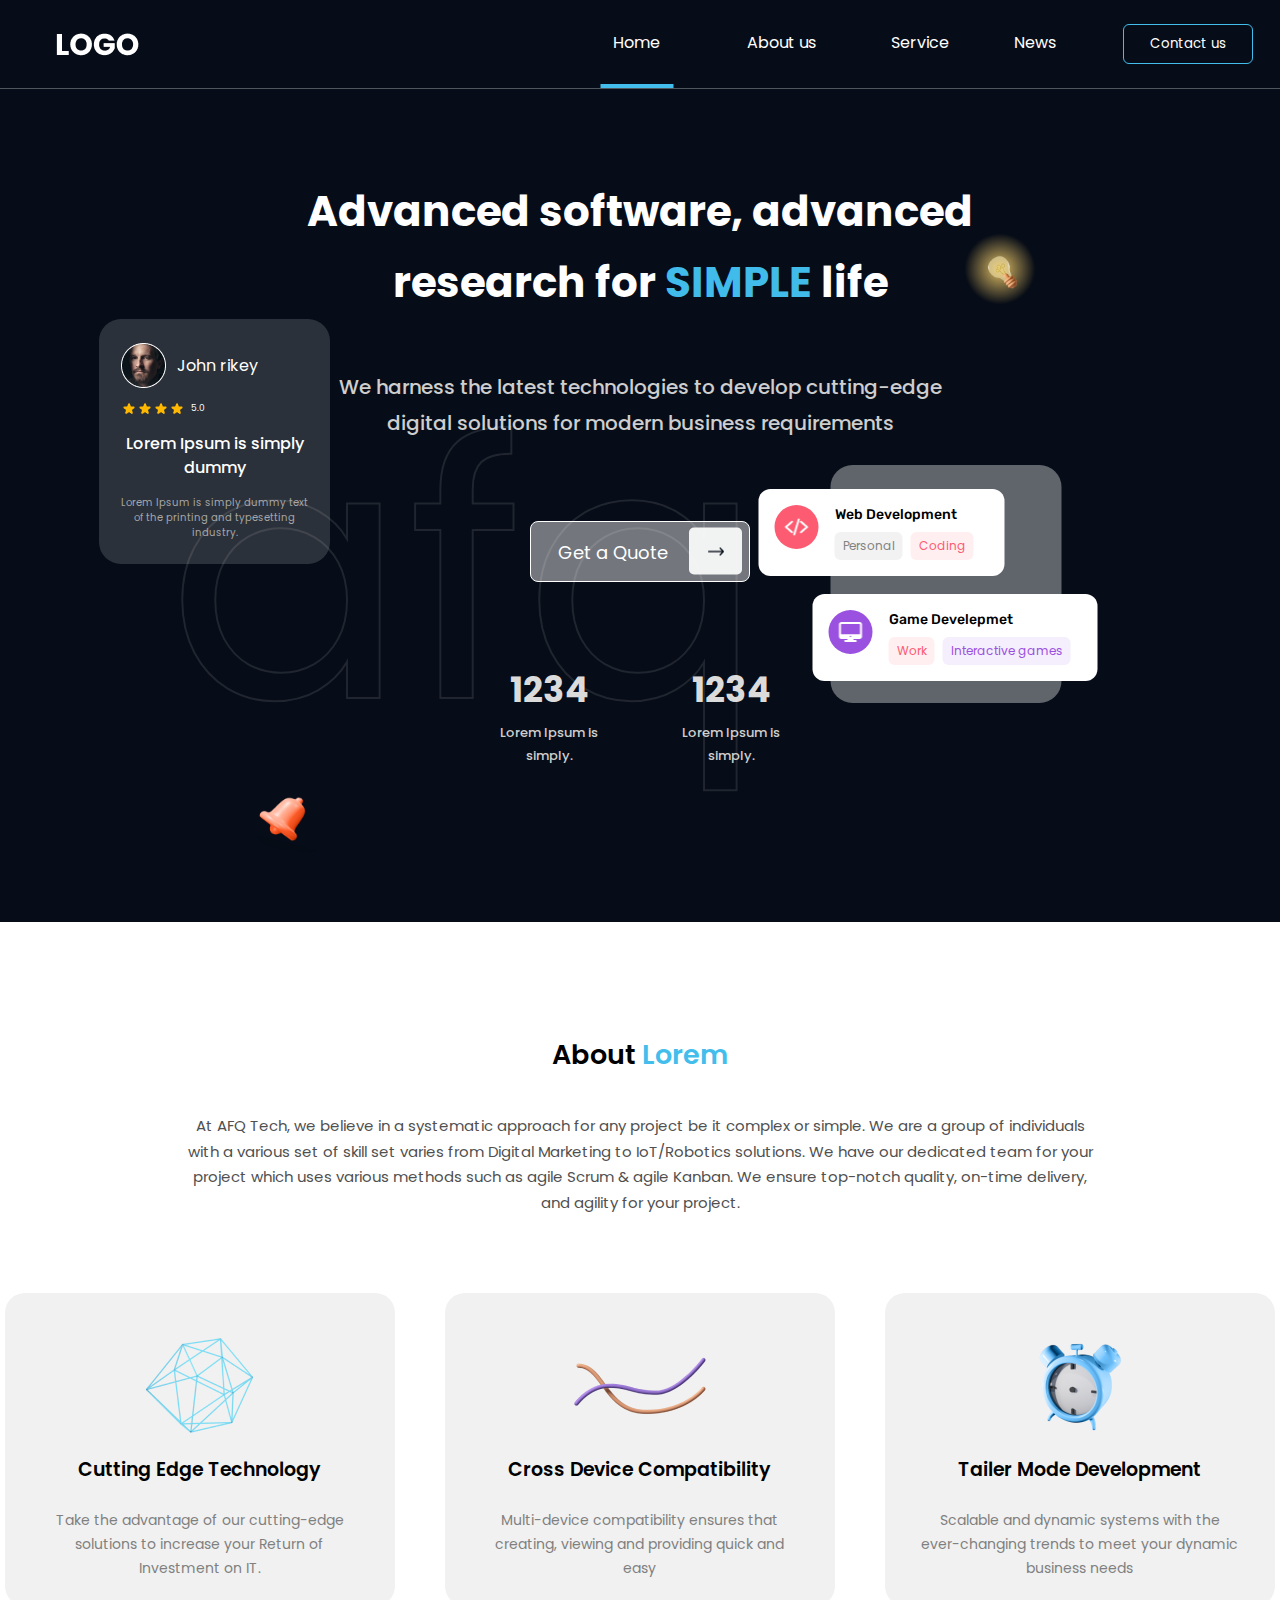
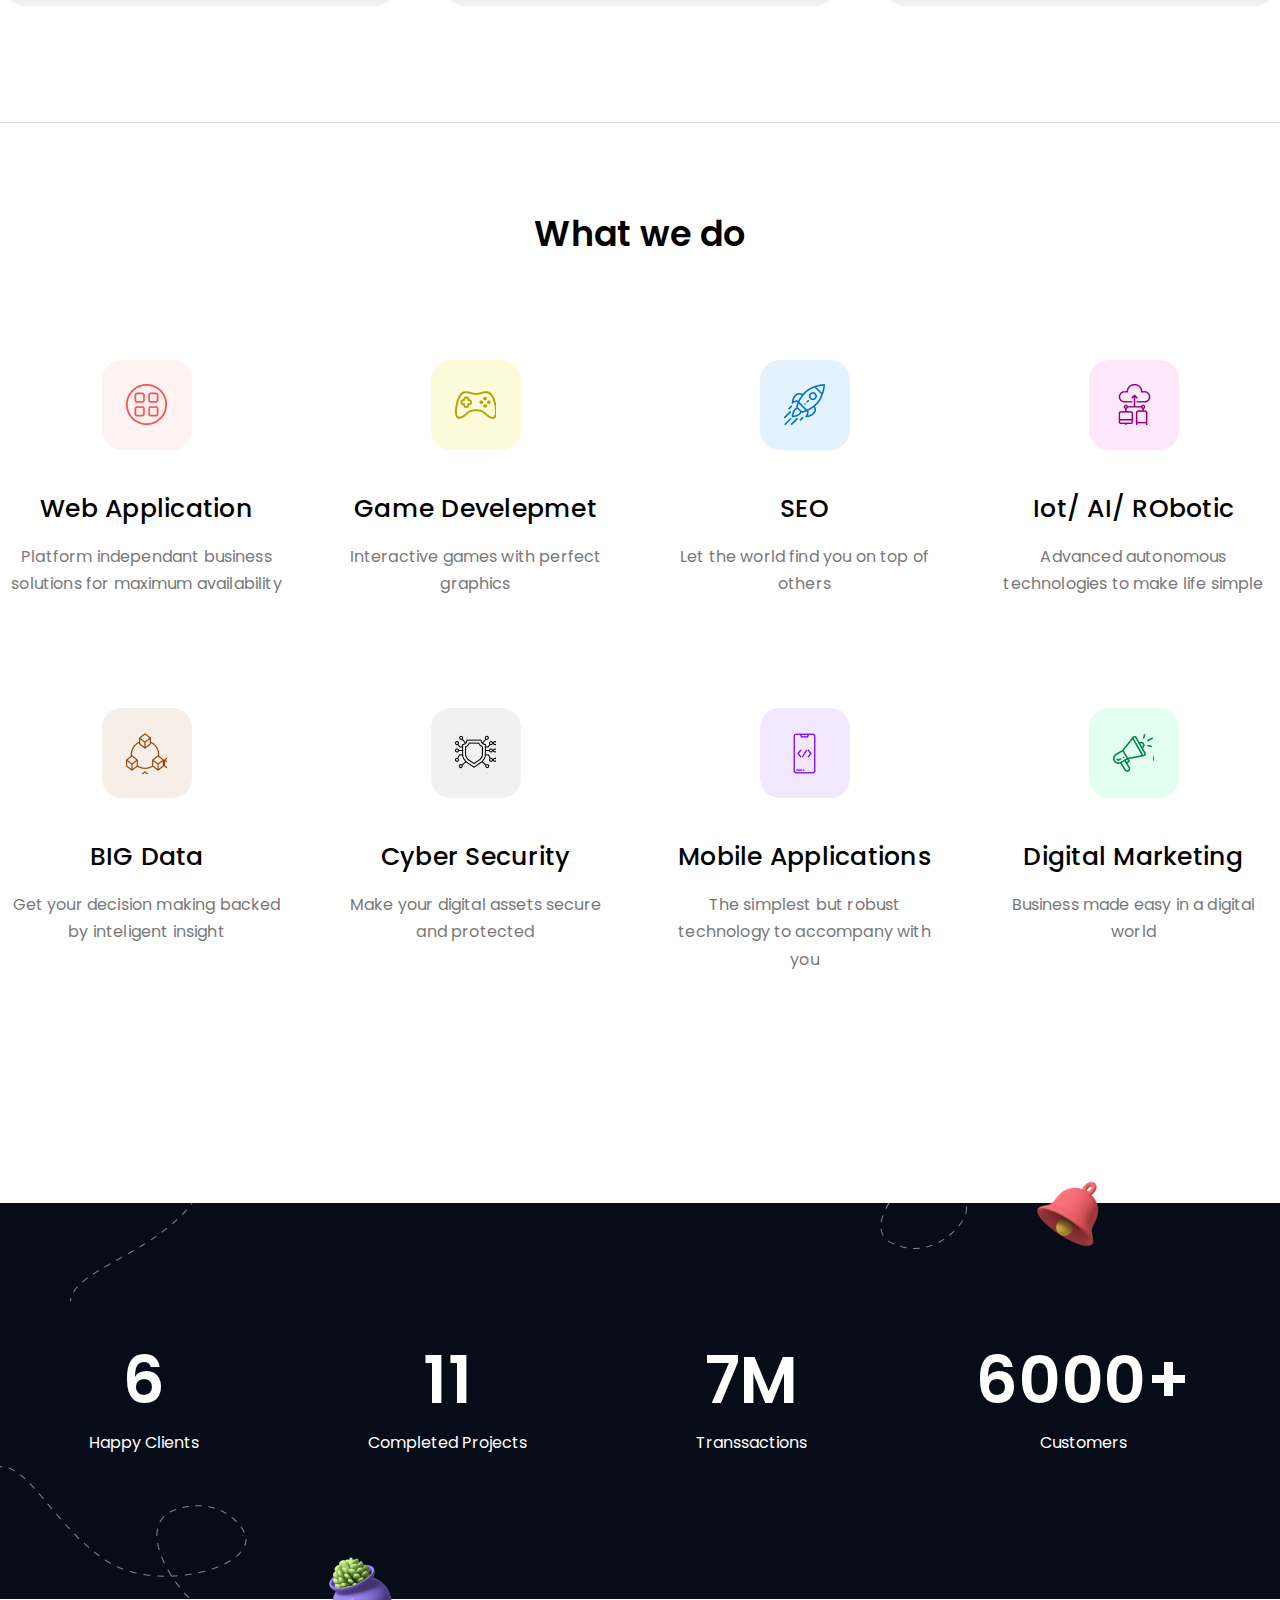
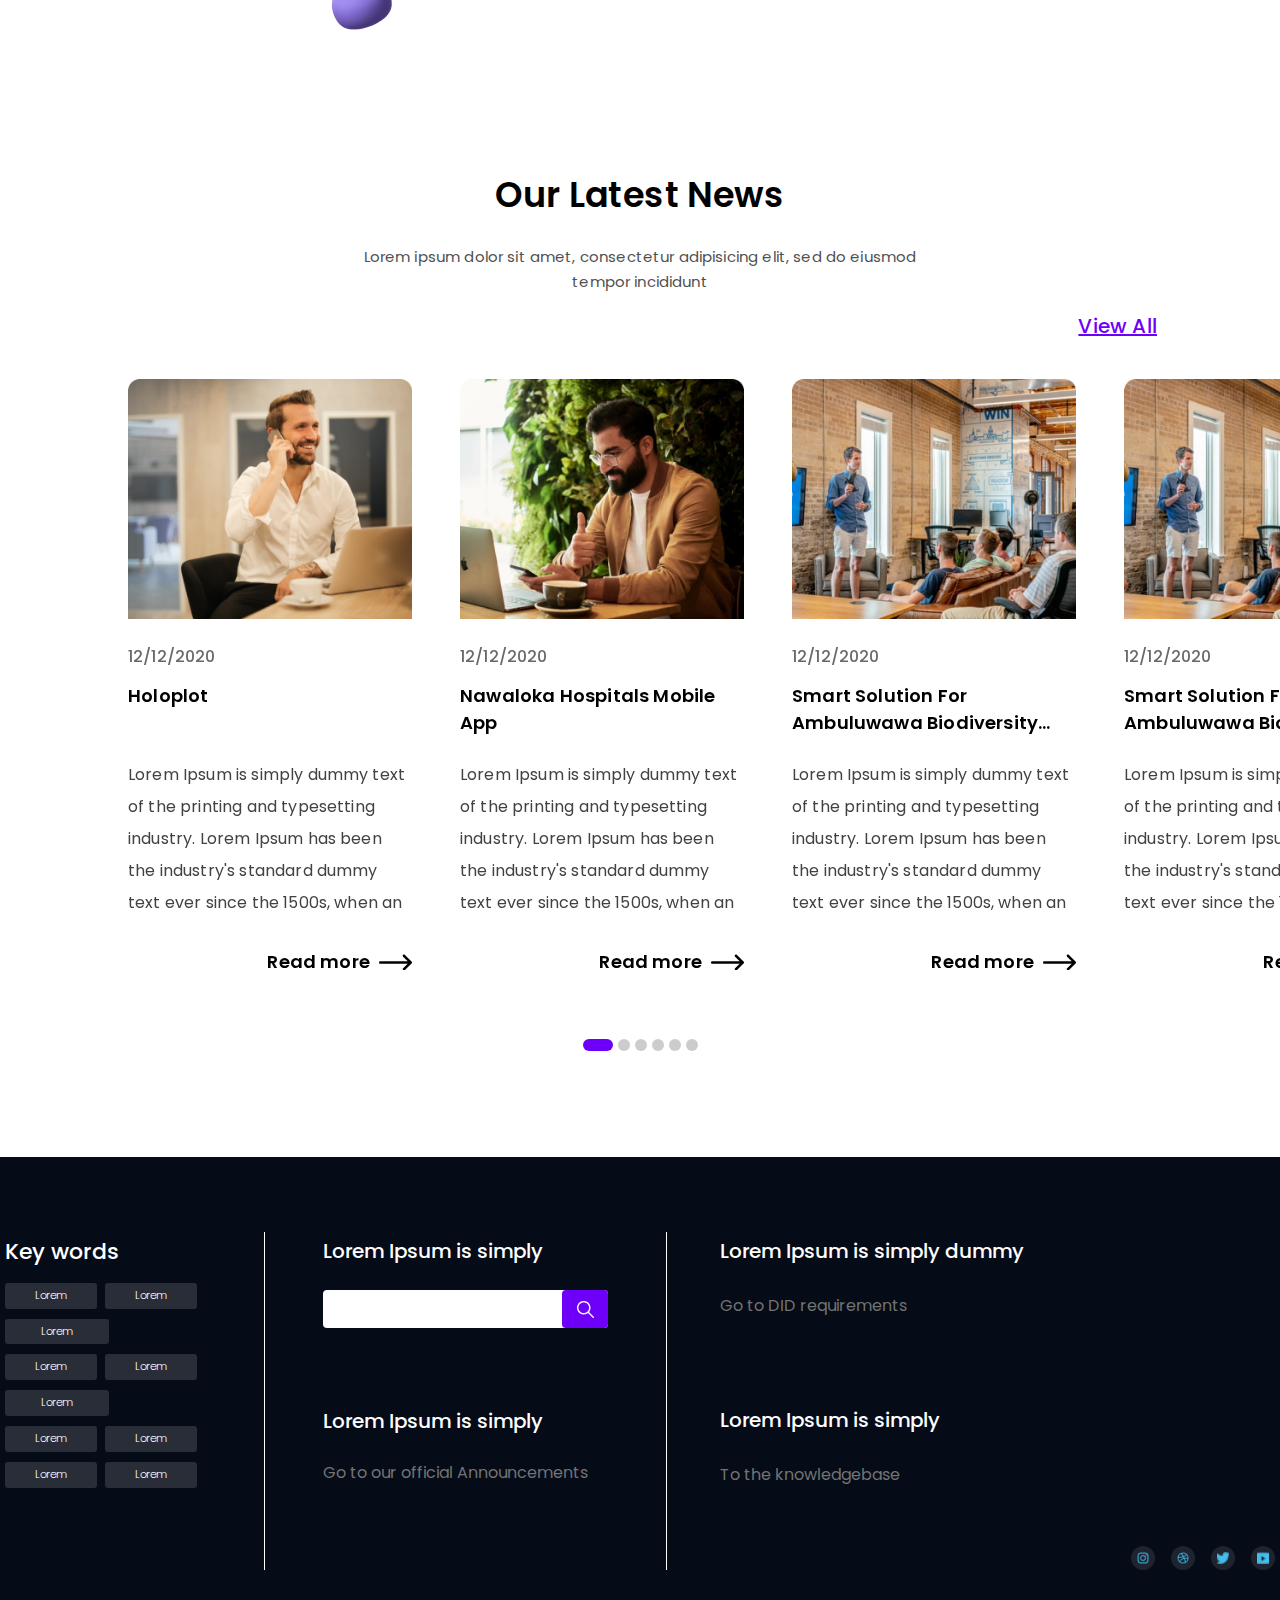
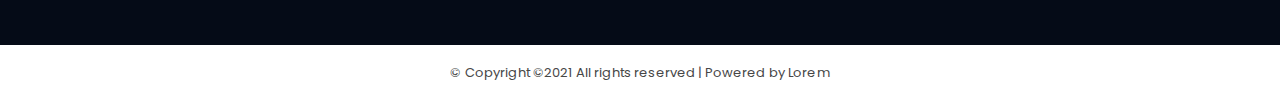
<file: index.html>
<!DOCTYPE html>
<html lang="en">   
<head>
  <meta charset="UTF-8">
  <meta http-equiv="X-UA-Compatible" content="IE=edge">
  <meta name="viewport" content="width=device-width, initial-scale=1.0">
  <link rel="stylesheet" href="https://cdn.jsdelivr.net/npm/swiper@9/swiper-bundle.min.css"/>
  <link rel="stylesheet" href="./style.css">
  <link rel="preconnect" href="https://fonts.googleapis.com">
  <link rel="preconnect" href="https://fonts.gstatic.com" crossorigin>
  <link href="https://fonts.googleapis.com/css2?family=Poppins:wght@100;200;300;400;500;600;700;800;900&display=swap" rel="stylesheet">
  <link href="https://fonts.googleapis.com/css2?family=Rubik:wght@300;400;500;600;700;800;900&display=swap" rel="stylesheet">
  <title>Homepage</title>
</head>
<body>
  <header>
    <h1 class="logo"><a href="./index.html"><img src="./assets/img/logo.png" alt="로고"></a></h1>
    <nav>
      <a class="link active" href="./index.html">Home</a>
      <a class="link" href="./about-us.html">About us</a>
      <a class="link" href="./service.html">Service</a>
      <a class="link" href="./news.html">News</a>
      <button class="contact-btn" onclick="location.href='./contact.html'">Contact us</button>
    </nav>
  </header>
  <main>
    <section class="main">
      <h2 class="title">Advanced software, advanced <br> research for <span>SIMPLE</span> life</h2>
      <p class="title-desc">
        We harness the latest technologies to develop cutting-edge <br> digital solutions for modern business requirements
      </p>
      <div class="quote-btn">
        Get a Quote 
        <button><i></i></button>
      </div>
      <div class="user-num-wrap">
        <div class="user-num">
          <h3 class="title">1234</h3>
          <p class="desc">
            Lorem Ipsum is <br> simply.
          </p>
        </div>
        <div class="user-num">
          <h3 class="title">1234</h3>
          <p class="desc">
            Lorem Ipsum is <br> simply.
          </p>
        </div>
      </div>
      <div class="bg-deco-letter">afq</div>
      <div class="review-box">
        <div class="profile">
          <img src="./assets/img/profile-img.png" alt="존리키의 프로필 이미지" class="profile-img">
          <p class="profile-name">John rikey</p>
        </div>
        <div class="star-box">
          <i class="star"></i>
          <i class="star"></i>
          <i class="star"></i>
          <i class="star"></i>
        </div>
        <h4 class="title">Lorem Ipsum is simply dummy</h4>
        <p class="review">
          Lorem Ipsum is simply dummy text <br> of the printing and typesetting <br> industry.
        </p>
      </div>
      <img src="./assets/img/bell_1.png" alt="종모양 아이콘" class="deco-bell">
      <img src="assets/img/bulb.png" alt="전구모양 아이콘" class="deco-dulb">
      <div class="service-box">
        <div class="service-component">
          <div class="icon-box"> <i class="icon"></i> </div>
          <div class="text-wrap">
            <h4 class="title">Web Development</h4>
            <div class="tag-wrap">
              <div class="tag1">Personal</div>
              <div class="tag2">Coding</div>
            </div>
          </div>
        </div>
        <div class="service-component">
          <div class="icon-box"> <i class="icon"></i> </div>
          <div class="text-wrap">
            <h4 class="title">Game Develepmet</h4>
            <div class="tag-wrap">
              <div class="tag1">Work</div>
              <div class="tag2">Interactive games</div>
            </div>
          </div>
        </div>
      </div>
    </section>
    <section class="about">
      <div class="container">
        <h3 class="title">About <span>Lorem</span></h3>
        <p class="title-desc">
          At AFQ Tech, we believe in a systematic approach for any project be it complex or simple. We are a group of individuals <br> with a various set of skill set varies from Digital Marketing to IoT/Robotics solutions. We have our dedicated team for your <br> project which uses various methods such as agile Scrum & agile Kanban. We ensure top-notch quality, on-time delivery, <br> and agility for your project.
        </p>
        <div class="feature-box">
          <div class="feature">
            <div class="img-box">
              <img src="./assets/img/vr-array.png" alt="다각형의 선으로 연결되어있는 입체 도형" class="img">
            </div>
            <h4 class="title">Cutting Edge Technology</h4>
            <p class="desc">
              Take the advantage of our cutting-edge <br> solutions to increase your Return of <br> Investment on IT.
            </p>
          </div>
          <div class="feature">
            <div class="img-box">
              <img src="./assets/img/line-chart.png" alt="주황색과 보라색으로 되어있는 두개의 교차하는 선" class="img">
            </div>
            <h4 class="title">Cross Device Compatibility</h4>
            <p class="desc">
              Multi-device compatibility ensures that <br> creating, viewing and providing quick and <br> easy
            </p>
          </div>
          <div class="feature">
            <div class="img-box">
              <img src="./assets/img/clock.png" alt="3D로 만들어진 알람시계 모형" class="img">
            </div>
            <h4 class="title">Tailer Mode Development</h4>
            <p class="desc">
              Scalable and dynamic systems with the <br> ever-changing trends to meet your dynamic <br> business needs
            </p>
          </div>
        </div>
      </div>
    </section>
    <section class="what-we-do">
      <div class="container">
        <h3 class="title">What we do</h3>
        <div class="do-item-wrap">
          <div class="do-item">
            <div class="icon-box">
              <i class="icon"></i>
            </div>
            <h4 class="title">Web Application</h4>
            <p class="title-desc">
              Platform independant business solutions for maximum availability
            </p>
          </div>
          <div class="do-item">
            <div class="icon-box">
              <i class="icon"></i>
            </div>
            <h4 class="title">Game Develepmet</h4>
            <p class="title-desc">
              Interactive games with perfect graphics
            </p>
          </div>
          <div class="do-item">
            <div class="icon-box">
              <i class="icon"></i>
            </div>
            <h4 class="title">SEO</h4>
            <p class="title-desc">
              Let the world find you on top of others
            </p>
          </div>
          <div class="do-item">
            <div class="icon-box">
              <i class="icon"></i>
            </div>
            <h4 class="title">Iot/ AI/ RObotic</h4>
            <p class="title-desc">
              Advanced autonomous technologies to make life simple
            </p>
          </div>
          <div class="do-item">
            <div class="icon-box">
              <i class="icon"></i>
            </div>
            <h4 class="title">BIG Data</h4>
            <p class="title-desc">
              Get your decision making backed by inteligent insight
            </p>
          </div>
          <div class="do-item">
            <div class="icon-box">
              <i class="icon"></i>
            </div>
            <h4 class="title">Cyber Security</h4>
            <p class="title-desc">
              Make your digital assets secure and protected
            </p>
          </div>
          <div class="do-item">
            <div class="icon-box">
              <i class="icon"></i>
            </div>
            <h4 class="title">Mobile Applications</h4>
            <p class="title-desc">
              The simplest but robust technology to accompany with you
            </p>
          </div>
          <div class="do-item">
            <div class="icon-box">
              <i class="icon"></i>
            </div>
            <h4 class="title">Digital Marketing</h4>
            <p class="title-desc">
              Business made easy in a digital world
            </p>
          </div>
        </div>
      </div>
    </section>
    <section class="number-desc">
      <div class="container">
        <img src="./assets/img/bell2.png" alt="빨간색과 노란색의 종 모양 그림" class="deco-bell">
        <img src="./assets/img/pot.png" alt="보라색 화분에 선인장이 심어져 있는 그림" class="deco-pot">
        <img src="assets/img/line1.png" alt="굴곡이 있는 점선" class="line1">
        <img src="assets/img/line2.png" alt="굴곡이 있는 점선" class="line2">
        <img src="assets/img/line3.png" alt="굴곡이 있는 점선" class="line3">
        <div class="num-box">
          <div class="num">6</div>
          <div class="desc">Happy Clients</div>
        </div>
        <div class="num-box">
          <div class="num">11</div>
          <div class="desc">Completed Projects</div>
        </div>
        <div class="num-box">
          <div class="num">7M</div>
          <div class="desc">Transsactions</div>
        </div>
        <div class="num-box">
          <div class="num">6000+</div>
          <div class="desc">Customers</div>
        </div>
      </div>
    </section>
    <section class="news">
      <h3 class="title">Our Latest News</h3>
      <p class="title-desc">
        Lorem ipsum dolor sit amet, consectetur adipisicing elit, sed do eiusmod <br> tempor incididunt
      </p>
      <div class="view-link" href="#none">View All</div>
      <div class="swiper">
        <div class="swiper-wrapper">
          <div class="swiper-slide">
            <div class="news-box">
              <img src="assets/img/news1.png" alt="남자가 전화를 받으며 웃고 있는 사진" class="thumnail">
              <div class="date">12/12/2020</div>
              <h4 class="title">Holoplot </h4>
              <p class="summary">
                Lorem Ipsum is simply dummy text of the printing and typesetting industry. Lorem Ipsum has been the industry's standard dummy text ever since the 1500s, when an 
              </p>
              <div class="read-more-box">
                Read more
                <button class="read-more-btn"></button>
              </div>
            </div>
          </div>
          <div class="swiper-slide">
            <div class="news-box">
              <img src="assets/img/news2.png" alt="남자가 노트북을 보며 엄지를 치켜올리는 사진" class="thumnail">
              <div class="date">12/12/2020</div>
              <h4 class="title">Nawaloka Hospitals Mobile App </h4>
              <p class="summary">
                Lorem Ipsum is simply dummy text of the printing and typesetting industry. Lorem Ipsum has been the industry's standard dummy text ever since the 1500s, when an 
              </p>
              <div class="read-more-box">
                Read more
                <button class="read-more-btn"></button>
              </div>
            </div>
          </div>
          <div class="swiper-slide">
            <div class="news-box">
              <img src="assets/img/news3.png" alt="남자가 강연을 하며 청중들에게 이야기하는 사진" class="thumnail">
              <div class="date">12/12/2020</div>
              <h4 class="title">Smart Solution For Ambuluwawa  Biodiversity Complex</h4>
              <p class="summary">
                Lorem Ipsum is simply dummy text of the printing and typesetting industry. Lorem Ipsum has been the industry's standard dummy text ever since the 1500s, when an 
              </p>
              <div class="read-more-box">
                Read more
                <button class="read-more-btn"></button>
              </div>
            </div>
          </div>
          <div class="swiper-slide">
            <div class="news-box">
              <img src="assets/img/news3.png" alt="남자가 강연을 하며 청중들에게 이야기하는 사진" class="thumnail">
              <div class="date">12/12/2020</div>
              <h4 class="title">Smart Solution For Ambuluwawa Biodiversity Complex</h4>
              <p class="summary">
                Lorem Ipsum is simply dummy text of the printing and typesetting industry. Lorem Ipsum has been the industry's standard dummy text ever since the 1500s, when an 
              </p>
              <div class="read-more-box">
                Read more
                <button class="read-more-btn"></button>
              </div>
            </div>
          </div>
          <div class="swiper-slide">
            <div class="news-box">
              <img src="assets/img/news3.png" alt="남자가 강연을 하며 청중들에게 이야기하는 사진" class="thumnail">
              <div class="date">12/12/2020</div>
              <h4 class="title">Smart Solution For Ambuluwawa  Biodiversity Complex</h4>
              <p class="summary">
                Lorem Ipsum is simply dummy text of the printing and typesetting industry. Lorem Ipsum has been the industry's standard dummy text ever since the 1500s, when an 
              </p>
              <div class="read-more-box">
                Read more
                <button class="read-more-btn"></button>
              </div>
            </div>
          </div>
          <div class="swiper-slide">
            <div class="news-box">
              <img src="assets/img/news3.png" alt="남자가 강연을 하며 청중들에게 이야기하는 사진" class="thumnail">
              <div class="date">12/12/2020</div>
              <h4 class="title">Smart Solution For Ambuluwawa Biodiversity Complex</h4>
              <p class="summary">
                Lorem Ipsum is simply dummy text of the printing and typesetting industry. Lorem Ipsum has been the industry's standard dummy text ever since the 1500s, when an 
              </p>
              <div class="read-more-box">
                Read more
                <button class="read-more-btn"></button>
              </div>
            </div>
          </div>
          <div class="swiper-slide">
            <div class="news-box">
              <img src="assets/img/news3.png" alt="남자가 강연을 하며 청중들에게 이야기하는 사진" class="thumnail">
              <div class="date">12/12/2020</div>
              <h4 class="title">Smart Solution For Ambuluwawa   Biodiversity Complex</h4>
              <p class="summary">
                Lorem Ipsum is simply dummy text of the printing and typesetting industry. Lorem Ipsum has been the industry's standard dummy text ever since the 1500s, when an 
              </p>
              <div class="read-more-box">
                Read more
                <button class="read-more-btn"></button>
              </div>
            </div>
          </div>
          <div class="swiper-slide">
            <div class="news-box">
              <img src="assets/img/news3.png" alt="남자가 강연을 하며 청중들에게 이야기하는 사진" class="thumnail">
              <div class="date">12/12/2020</div>
              <h4 class="title">Smart Solution For Ambuluwawa  Biodiversity Complex</h4>
              <p class="summary">
                Lorem Ipsum is simply dummy text of the printing and typesetting industry. Lorem Ipsum has been the industry's standard dummy text ever since the 1500s, when an 
              </p>
              <div class="read-more-box">
                Read more
                <button class="read-more-btn"></button>
              </div>
            </div>
          </div>
          <div class="swiper-slide">
            <div class="news-box">
              <img src="assets/img/news3.png" alt="남자가 강연을 하며 청중들에게 이야기하는 사진" class="thumnail">
              <div class="date">12/12/2020</div>
              <h4 class="title">Smart Solution For Ambuluwawa   Biodiversity Complex</h4>
              <p class="summary">
                Lorem Ipsum is simply dummy text of the printing and typesetting industry. Lorem Ipsum has been the industry's standard dummy text ever since the 1500s, when an 
              </p>
              <div class="read-more-box">
                Read more
                <button class="read-more-btn"></button>
              </div>
            </div>
          </div>
        </div>
        <div class="swiper-pagination"></div>
    </section>
  </main>
  <footer>
    <section class="footer">
      <div class="container">
        <div class="keywords-box">
          <h4 class="title">Key words</h4>
          <div class="tag-box">
            <div class="tag">Lorem</div>
            <div class="tag">Lorem</div>
            <div class="long-tag">Lorem</div>
            <div class="tag">Lorem</div>
            <div class="tag">Lorem</div>
            <div class="long-tag">Lorem</div>
            <div class="tag">Lorem</div>
            <div class="tag">Lorem</div>
            <div class="tag">Lorem</div>
            <div class="tag">Lorem</div>
          </div>
        </div>
        <div class="search-area">
          <h4 class="title">Lorem Ipsum is simply</h4>
          <div class="search-box">
            <input type="text" title="검색할 내용을 입력하는 텍스트입력란">
            <button><i></i></button>
          </div>
          <h4 class="title">Lorem Ipsum is simply</h4>
          <p class="title-desc">
            Go to our official Announcements
          </p>
        </div>
        <div class="content-area">
          <h4 class="title">Lorem Ipsum is simply dummy</h4>
          <p class="title-desc">
            Go to DID requirements
          </p>
          <h4 class="title">Lorem Ipsum is simply</h4>
          <p class="title-desc">
            To the knowledgebase
          </p>
        </div>
        <div class="icon-wrap">
          <div class="icon-box"><i class="insta-icon"></i></div>
          <div class="icon-box"><i class="some-icon"></i></div>
          <div class="icon-box"><i class="twitter-icon"></i></div>
          <div class="icon-box"><i class="youtube-icon"></i></div>
        </div>
      </div>
    </section>
    <section class="copyright">
      © Copyright ©2021 All rights reserved | Powered by Lorem
    </section>
  </footer>
  <script src="https://ajax.googleapis.com/ajax/libs/jquery/3.5.1/jquery.min.js"></script>
  <script src="https://cdn.jsdelivr.net/npm/swiper@9/swiper-bundle.min.js"></script>
  <script src="./script.js " ></script>
</body>
</html>
</file>
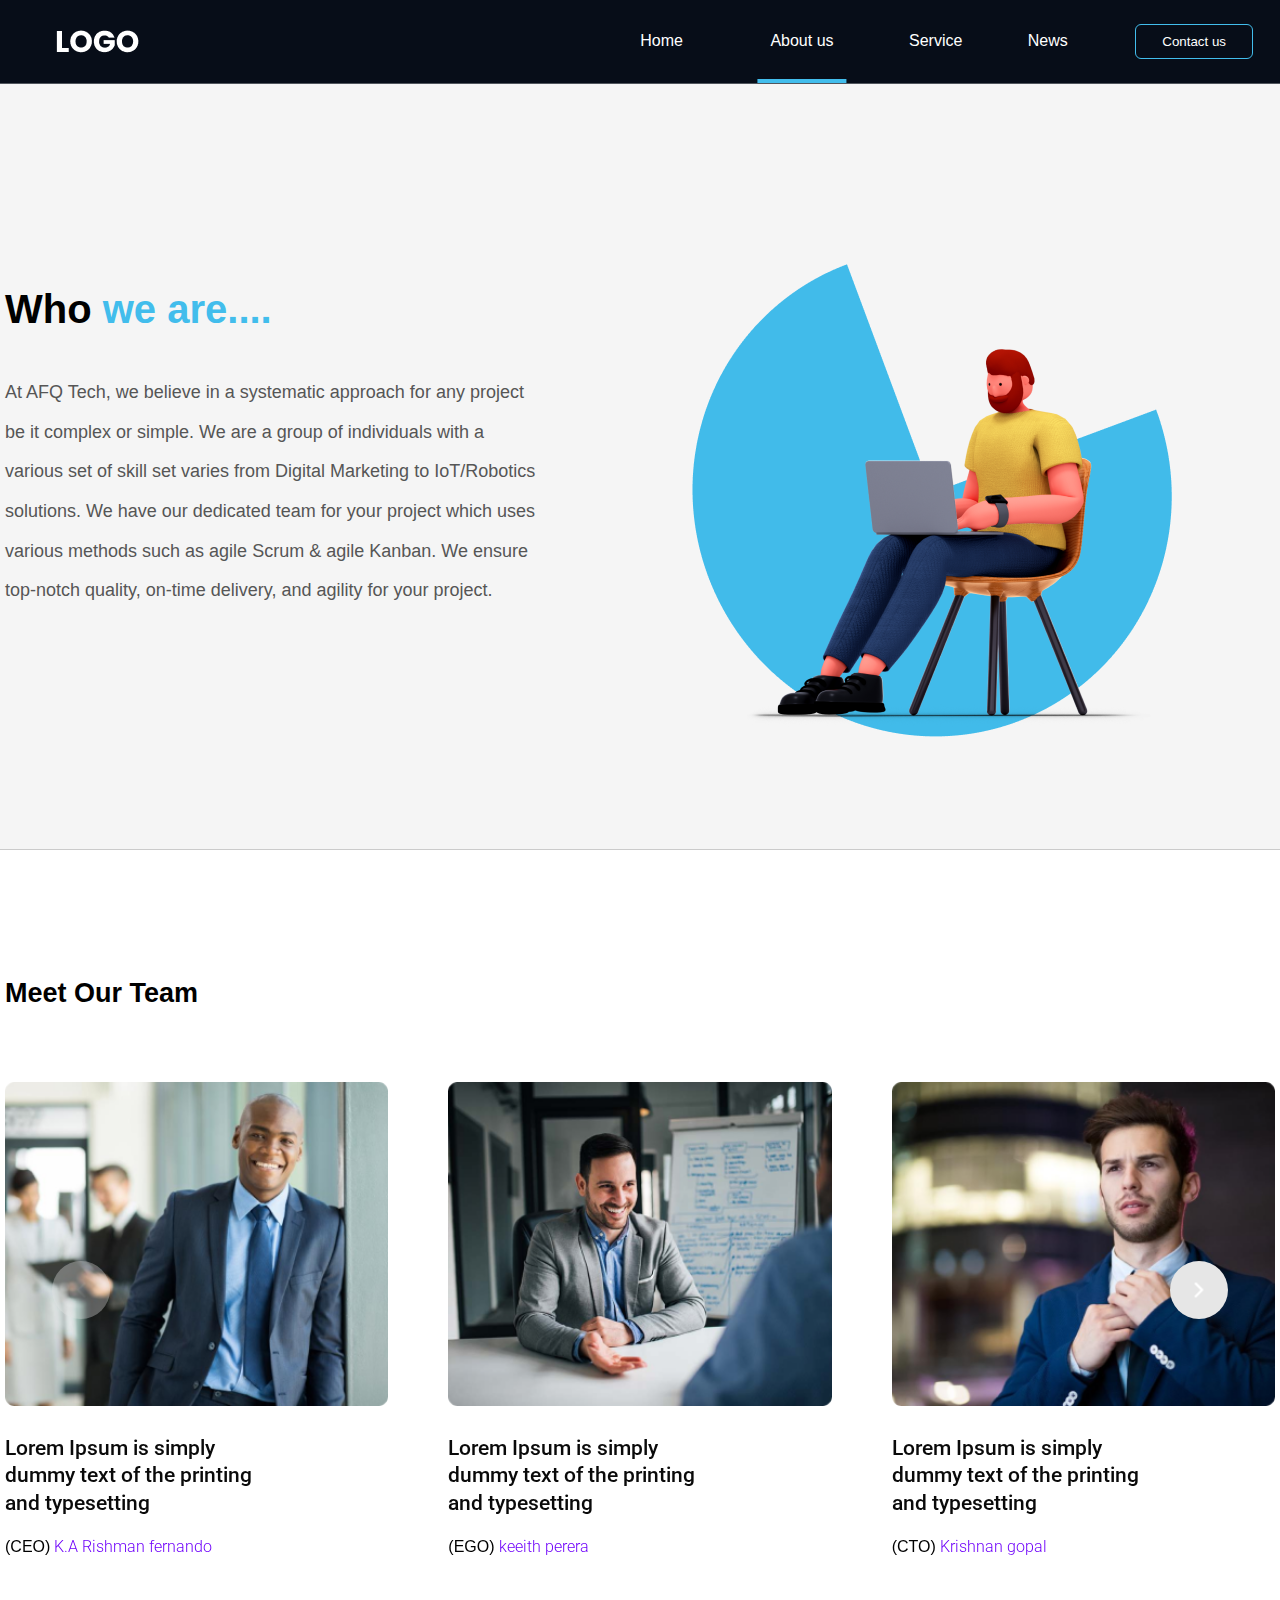
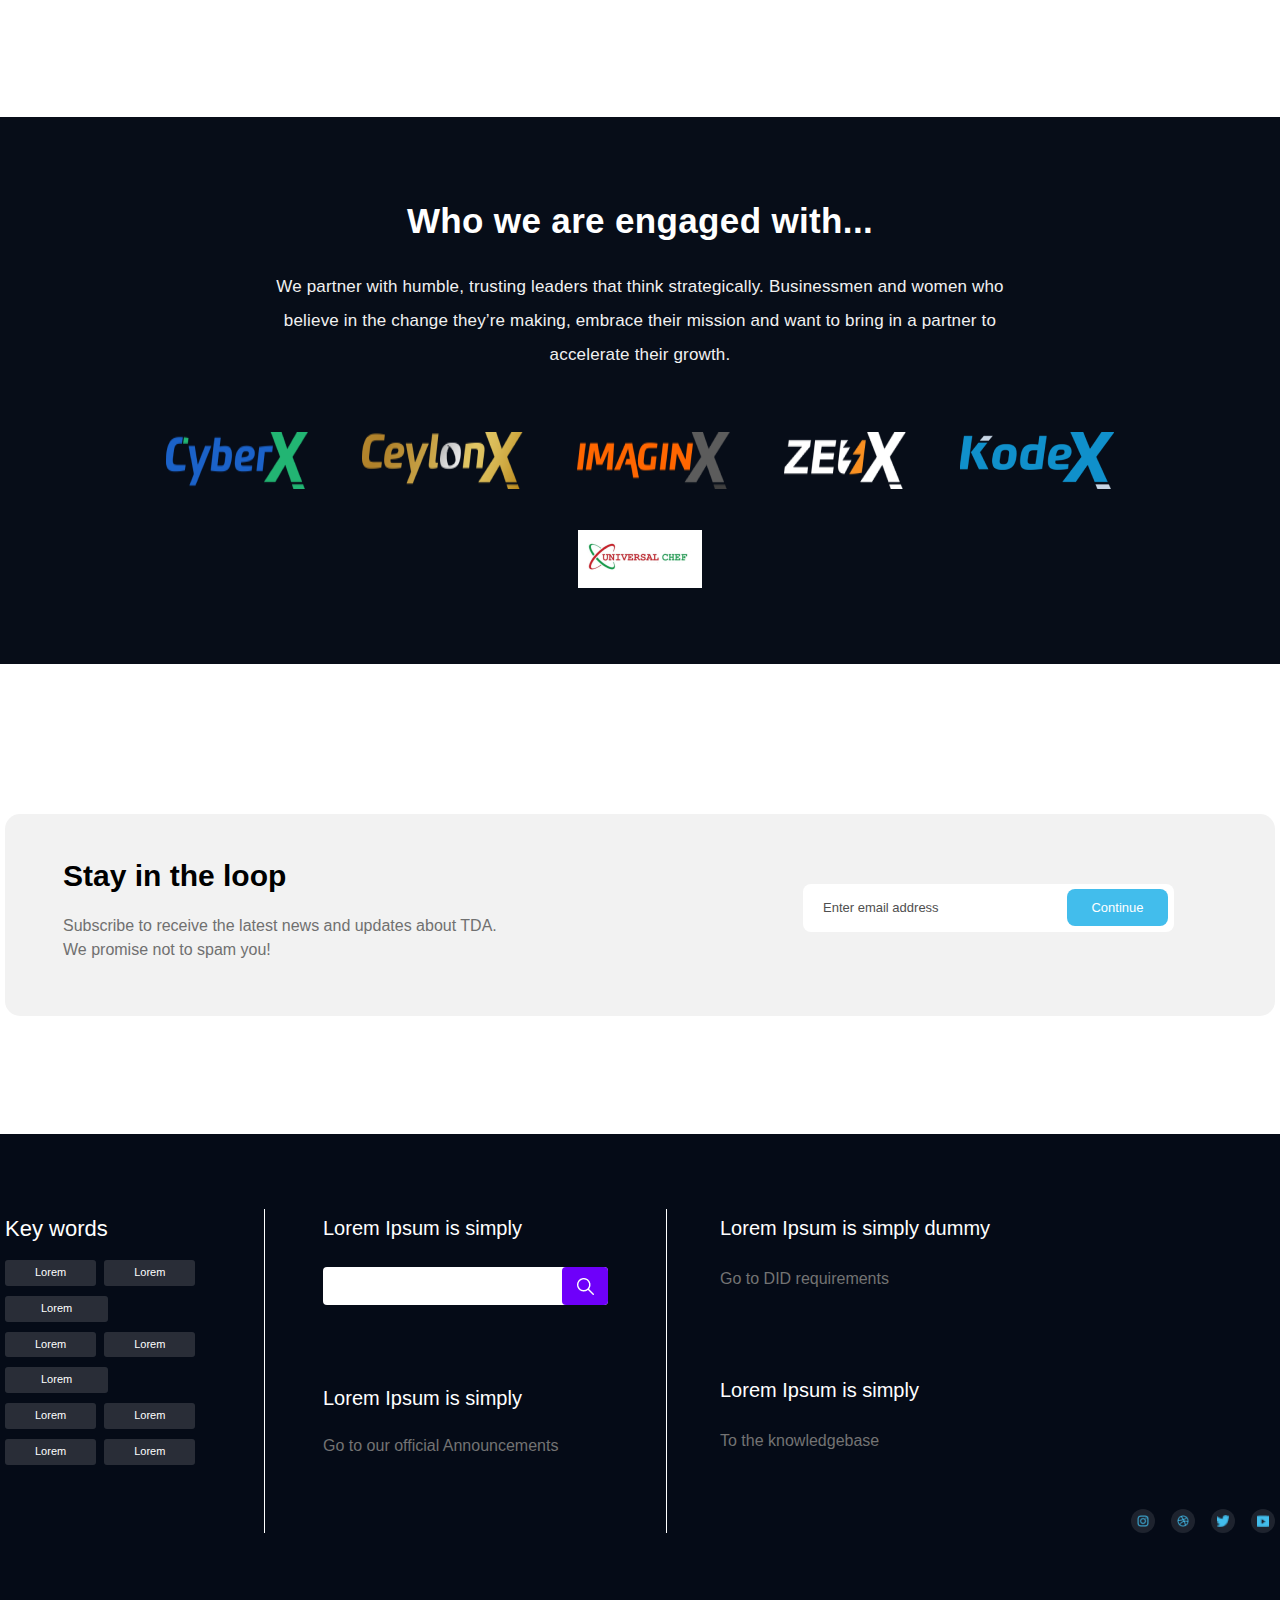
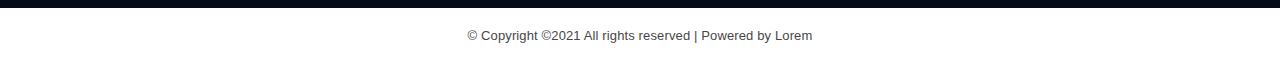
<file: about-us.html>
<!DOCTYPE html>
<html lang="en">
<head>
  <meta charset="UTF-8">
  <meta http-equiv="X-UA-Compatible" content="IE=edge">
  <meta name="viewport" content="width=device-width, initial-scale=1.0">
  <link rel="stylesheet" href="./style.css">
  <link rel="preconnect" href="https://fonts.googleapis.com">
  <link rel="preconnect" href="https://fonts.gstatic.com" crossorigin>
  <link rel="stylesheet"  href="https://cdn.jsdelivr.net/npm/swiper@9/swiper-bundle.min.css"/>
  <link href="https://fonts.googleapis.com/css2?family=Roboto:wght@100;300;400;500;700;900&display=swap" rel="stylesheet">
  <script src="https://ajax.googleapis.com/ajax/libs/jquery/3.5.1/jquery.min.js" defer></script>
  <title>Homepage</title>
</head>
<body>
  <header>
    <h1 class="logo"><a href="./index.html"><img src="./assets/img/logo.png" alt="로고"></a></h1>
    <nav>
      <a class="link" href="./index.html">Home</a>
      <a class="link active" href="./about-us.html">About us</a>
      <a class="link" href="./service.html">Service</a>
      <a class="link" href="./news.html">News</a>
      <button class="contact-btn" onclick="location.href='./contact.html'">Contact us</button>
    </nav>
  </header>
  <main>
    <section class="about-main">
      <div class="container">
        <div class="text-box">
          <h2 class="title">Who <span>we are....</span></h2>
          <p class="desc">
            At AFQ Tech, we believe in a systematic approach for any project be it complex or simple. We are a group of individuals with a various set of skill set varies from Digital Marketing to IoT/Robotics solutions. We have our dedicated team for your project which uses various methods such as agile Scrum & agile Kanban. We ensure top-notch quality, on-time delivery, and agility for your project.
          </p>
        </div>
        <img src="./assets/img/about-us/sitting-man-illustration.png" alt="파란 부채꼴 모양의 배경 앞으로 턱수염이 있는 남자가 앉아서 노트북을 하고 있는 일러스트" class="main-img">
      </div>
    </section>
    <section class="team-introduce">
      <div class="container">
        <h3 class="title">Meet Our Team</h3>
        <div class="team-box-wrap">
          <div class="my-swiper">
            <div class="swiper-wrapper">
              <div class="swiper-slide">
                <div class="team-box">
                  <img src="./assets/img/about-us/profile-img1.png" alt="웃고 있는 양복차림의 스킨헤드 흑인남성 " class="profile-img">
                  <p class="desc">
                    Lorem Ipsum is simply <br> dummy text of the printing <br> and typesetting 
                  </p>
                  <p class="profile-desc"> <span>(CEO)</span> K.A Rishman fernando</p>
                </div>
              </div>
              <div class="swiper-slide">
                <div class="team-box">
                  <img src="./assets/img/about-us/profile-img2.png" alt="회의실 안에서 상대의 맞은편으로 웃으며 손을 내밀고 있는 양복차림의 백인남성" class="profile-img">
                  <p class="desc">
                    Lorem Ipsum is simply <br> dummy text of the printing <br> and typesetting 
                  </p>
                  <p class="profile-desc"> <span>(EGO)  </span> keeith  perera</p>
                </div>
              </div>
              <div class="swiper-slide">
                <div class="team-box">
                  <img src="./assets/img/about-us/profile-img3.png" alt="초점이 나간 야경을 배경으로 넥타이를 고쳐매고 있는 백인 남성" class="profile-img">
                  <p class="desc">
                    Lorem Ipsum is simply <br> dummy text of the printing <br> and typesetting 
                  </p>
                  <p class="profile-desc"> <span>(CTO)</span> Krishnan gopal </p>
                </div>
              </div>
              <div class="swiper-slide">
                <div class="team-box">
                  <img src="./assets/img/about-us/profile-img3.png" alt="초점이 나간 야경을 배경으로 넥타이를 고쳐매고 있는 백인 남성" class="profile-img">
                  <p class="desc">
                    Lorem Ipsum is simply <br> dummy text of the printing <br> and typesetting 
                  </p>
                  <p class="profile-desc"> <span>(CTO)</span> Krishnan gopal </p>
                </div>
              </div>
              <div class="swiper-slide">
                <div class="team-box">
                  <img src="./assets/img/about-us/profile-img3.png" alt="초점이 나간 야경을 배경으로 넥타이를 고쳐매고 있는 백인 남성" class="profile-img">
                  <p class="desc">
                    Lorem Ipsum is simply <br> dummy text of the printing <br> and typesetting 
                  </p>
                  <p class="profile-desc"> <span>(CTO)</span> Krishnan gopal </p>
                </div>
              </div>
              <div class="swiper-slide">
                <div class="team-box">
                  <img src="./assets/img/about-us/profile-img3.png" alt="초점이 나간 야경을 배경으로 넥타이를 고쳐매고 있는 백인 남성" class="profile-img">
                  <p class="desc">
                    Lorem Ipsum is simply <br> dummy text of the printing <br> and typesetting 
                  </p>
                  <p class="profile-desc"> <span>(CTO)</span> Krishnan gopal </p>
                </div>
              </div>
            </div>
            <div class="swiper-button-prev"></div>
            <div class="swiper-button-next"></div>
          </div>
        </div>
      </div>
    </section>
    <section class="engaged">
      <h2 class="title">Who we are engaged with...</h2>
      <p class="engaged-desc">
        We partner with humble, trusting leaders that think strategically. Businessmen and women who believe in the change they’re making, embrace their mission and want to bring in a partner to accelerate their growth.
      </p>
      <div class="logo-box">
        <img src="./assets/img/about-us/cyberX-logo.png" alt="cyberX의 로고">
        <img src="./assets/img/about-us/ceylonX-logo.png" alt="ceylonX의 로고">
        <img src="./assets/img/about-us/imaginX-logo.png" alt="imaginX의 로고">
        <img src="./assets/img/about-us/zeuX-logo.png" alt="zeuX의 로고">
        <img src="./assets/img/about-us/kodeX-logo.png" alt="kodeX의 로고">
      </div>
      <img src="./assets/img/about-us/uc.png" alt="하얀배경의 universal-chef 로고 이미지" class="universal-chef">
    </section>
    <section class="subscribe-news">
      <div class="container">
        <div class="text-box">
          <h4 class="title">Stay in the loop</h4>
          <p class="desc">
            Subscribe to receive the latest news and updates about TDA. <br> We promise not to spam you! 
          </p>
        </div>
        <div class="email-box">
          <input type="email" name="" id="" placeholder="Enter email address" title="이메일 입력란">
          <button>Continue</button>
        </div>
      </div>
    </section>
  </main>
  <footer>
    <section class="footer">
      <div class="container">
        <div class="keywords-box">
          <h4 class="title">Key words</h4>
          <div class="tag-box">
            <div class="tag">Lorem</div>
            <div class="tag">Lorem</div>
            <div class="long-tag">Lorem</div>
            <div class="tag">Lorem</div>
            <div class="tag">Lorem</div>
            <div class="long-tag">Lorem</div>
            <div class="tag">Lorem</div>
            <div class="tag">Lorem</div>
            <div class="tag">Lorem</div>
            <div class="tag">Lorem</div>
          </div>
        </div>
        <div class="search-area">
          <h4 class="title">Lorem Ipsum is simply</h4>
          <div class="search-box">
            <input type="text" title="검색할 내용을 입력하는 텍스트입력란">
            <button><i></i></button>
          </div>
          <h4 class="title">Lorem Ipsum is simply</h4>
          <p class="title-desc">
            Go to our official Announcements
          </p>
        </div>
        <div class="content-area">
          <h4 class="title">Lorem Ipsum is simply dummy</h4>
          <p class="title-desc">
            Go to DID requirements
          </p>
          <h4 class="title">Lorem Ipsum is simply</h4>
          <p class="title-desc">
            To the knowledgebase
          </p>
        </div>
        <div class="icon-wrap">
          <div class="icon-box"><i class="insta-icon"></i></div>
          <div class="icon-box"><i class="some-icon"></i></div>
          <div class="icon-box"><i class="twitter-icon"></i></div>
          <div class="icon-box"><i class="youtube-icon"></i></div>
        </div>
      </div>
    </section>
    <section class="copyright">
      © Copyright ©2021 All rights reserved | Powered by Lorem
    </section>
  </footer>
  <script src="https://cdn.jsdelivr.net/npm/swiper@9/swiper-bundle.min.js"></script>
  <script src="./script.js " ></script>
</body>
</html>
</file>
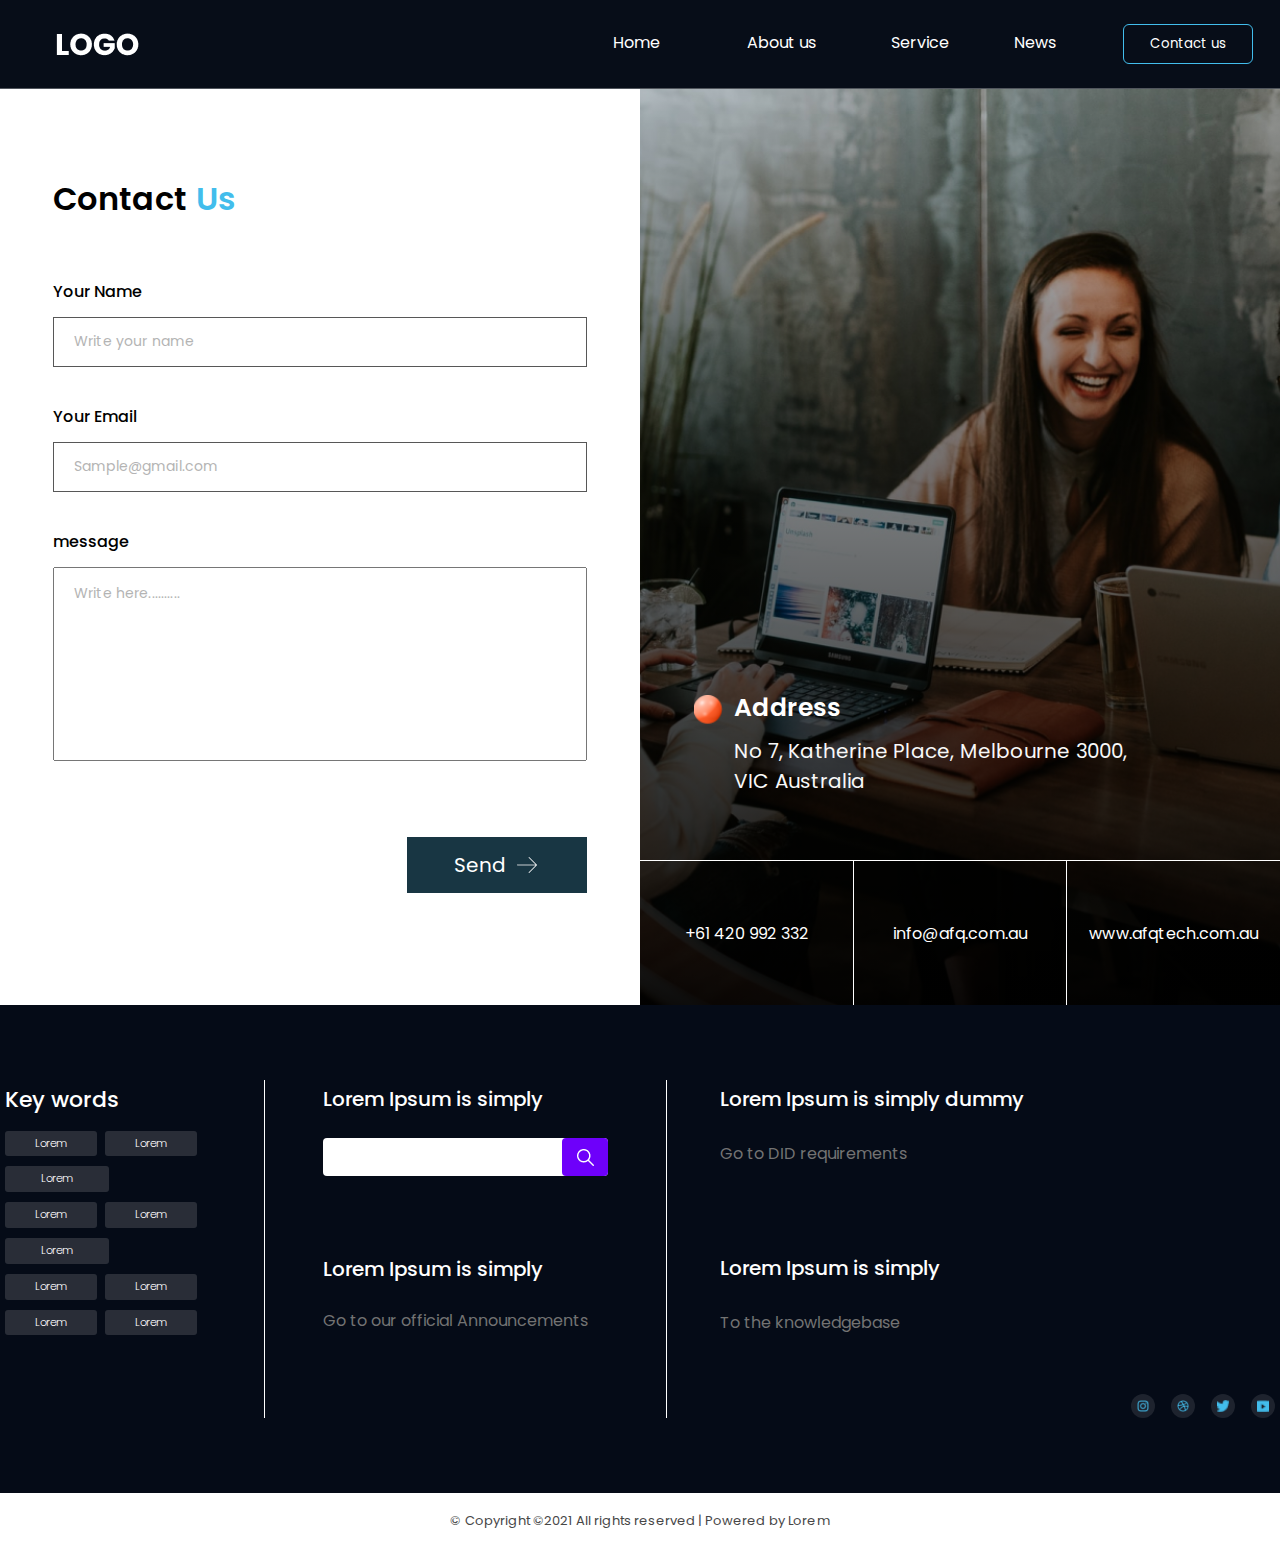
<file: contact.html>
<!DOCTYPE html>
<html lang="en">
<head>
  <meta charset="UTF-8">
  <meta http-equiv="X-UA-Compatible" content="IE=edge">
  <meta name="viewport" content="width=device-width, initial-scale=1.0">
  <script src="https://ajax.googleapis.com/ajax/libs/jquery/3.5.1/jquery.min.js"></script>
  <script src="./script.js " defer></script>
  <link rel="stylesheet" href="./style.css">
  <link rel="preconnect" href="https://fonts.googleapis.com">
  <link rel="preconnect" href="https://fonts.gstatic.com" crossorigin>
  <link href="https://fonts.googleapis.com/css2?family=Poppins:wght@100;200;300;400;500;600;700;800;900&display=swap" rel="stylesheet">
  <title>Document</title>
</head>
<body>
  <header>
    <h1 class="logo"><a href="./index.html"><img src="./assets/img/logo.png" alt="로고"></a></h1>
    <nav>
      <a class="link" href="./index.html">Home</a>
      <a class="link" href="./about-us.html">About us</a>
      <a class="link" href="./service.html">Service</a>
      <a class="link" href="./news.html">News</a>
      <button class="contact-btn" onclick="location.href='./contact.html'">Contact us</button>
    </nav>
  </header>
  <main>
    <section class="contact">
      <div class="left-column">
        <div class="column-container">
          <h2 class="title">Contact <span>Us</span></h2>
          <div class="name-area">
            <p class="name">Your Name</p>
            <input type="text" placeholder="Write your name">
          </div>
          <div class="email-area">
            <p class="name">Your Email</p>
            <input type="text" placeholder="Sample@gmail.com">
          </div>
          <div class="message-area">
            <p class="name">message</p>
            <textarea name="" id="" cols="30" rows="10" placeholder="Write here.........."></textarea>
          </div>
          <div class="button-wrap">
            <button class="send-btn">Send</button>
            <i></i>
          </div>
        </div>
      </div>
      <div class="right-column">
        <div class="address-area">
          <div class="title-box">
            <i></i>
            <p class="title">Address</p>
          </div>
          <p class="address">
            No 7, Katherine Place, Melbourne 3000, 
            <br> VIC Australia
          </p>
        </div>
        <div class="info-box">
          <div class="phone-box">+61 420 992 332</div>
          <div class="email-box">info@afq.com.au</div>
          <div class="homepage-box">www.afqtech.com.au</div>
        </div>
      </div>
    </section>
  </main>
  <footer>
    <section class="footer">
      <div class="container">
        <div class="keywords-box">
          <h4 class="title">Key words</h4>
          <div class="tag-box">
            <div class="tag">Lorem</div>
            <div class="tag">Lorem</div>
            <div class="long-tag">Lorem</div>
            <div class="tag">Lorem</div>
            <div class="tag">Lorem</div>
            <div class="long-tag">Lorem</div>
            <div class="tag">Lorem</div>
            <div class="tag">Lorem</div>
            <div class="tag">Lorem</div>
            <div class="tag">Lorem</div>
          </div>
        </div>
        <div class="search-area">
          <h4 class="title">Lorem Ipsum is simply</h4>
          <div class="search-box">
            <input type="text" title="검색할 내용을 입력하는 텍스트입력란">
            <button><i></i></button>
          </div>
          <h4 class="title">Lorem Ipsum is simply</h4>
          <p class="title-desc">
            Go to our official Announcements
          </p>
        </div>
        <div class="content-area">
          <h4 class="title">Lorem Ipsum is simply dummy</h4>
          <p class="title-desc">
            Go to DID requirements
          </p>
          <h4 class="title">Lorem Ipsum is simply</h4>
          <p class="title-desc">
            To the knowledgebase
          </p>
        </div>
        <div class="icon-wrap">
          <div class="icon-box"><i class="insta-icon"></i></div>
          <div class="icon-box"><i class="some-icon"></i></div>
          <div class="icon-box"><i class="twitter-icon"></i></div>
          <div class="icon-box"><i class="youtube-icon"></i></div>
        </div>
      </div>
    </section>
    <section class="copyright">
      © Copyright ©2021 All rights reserved | Powered by Lorem
    </section>
  </footer>
</body>
</html>
</file>
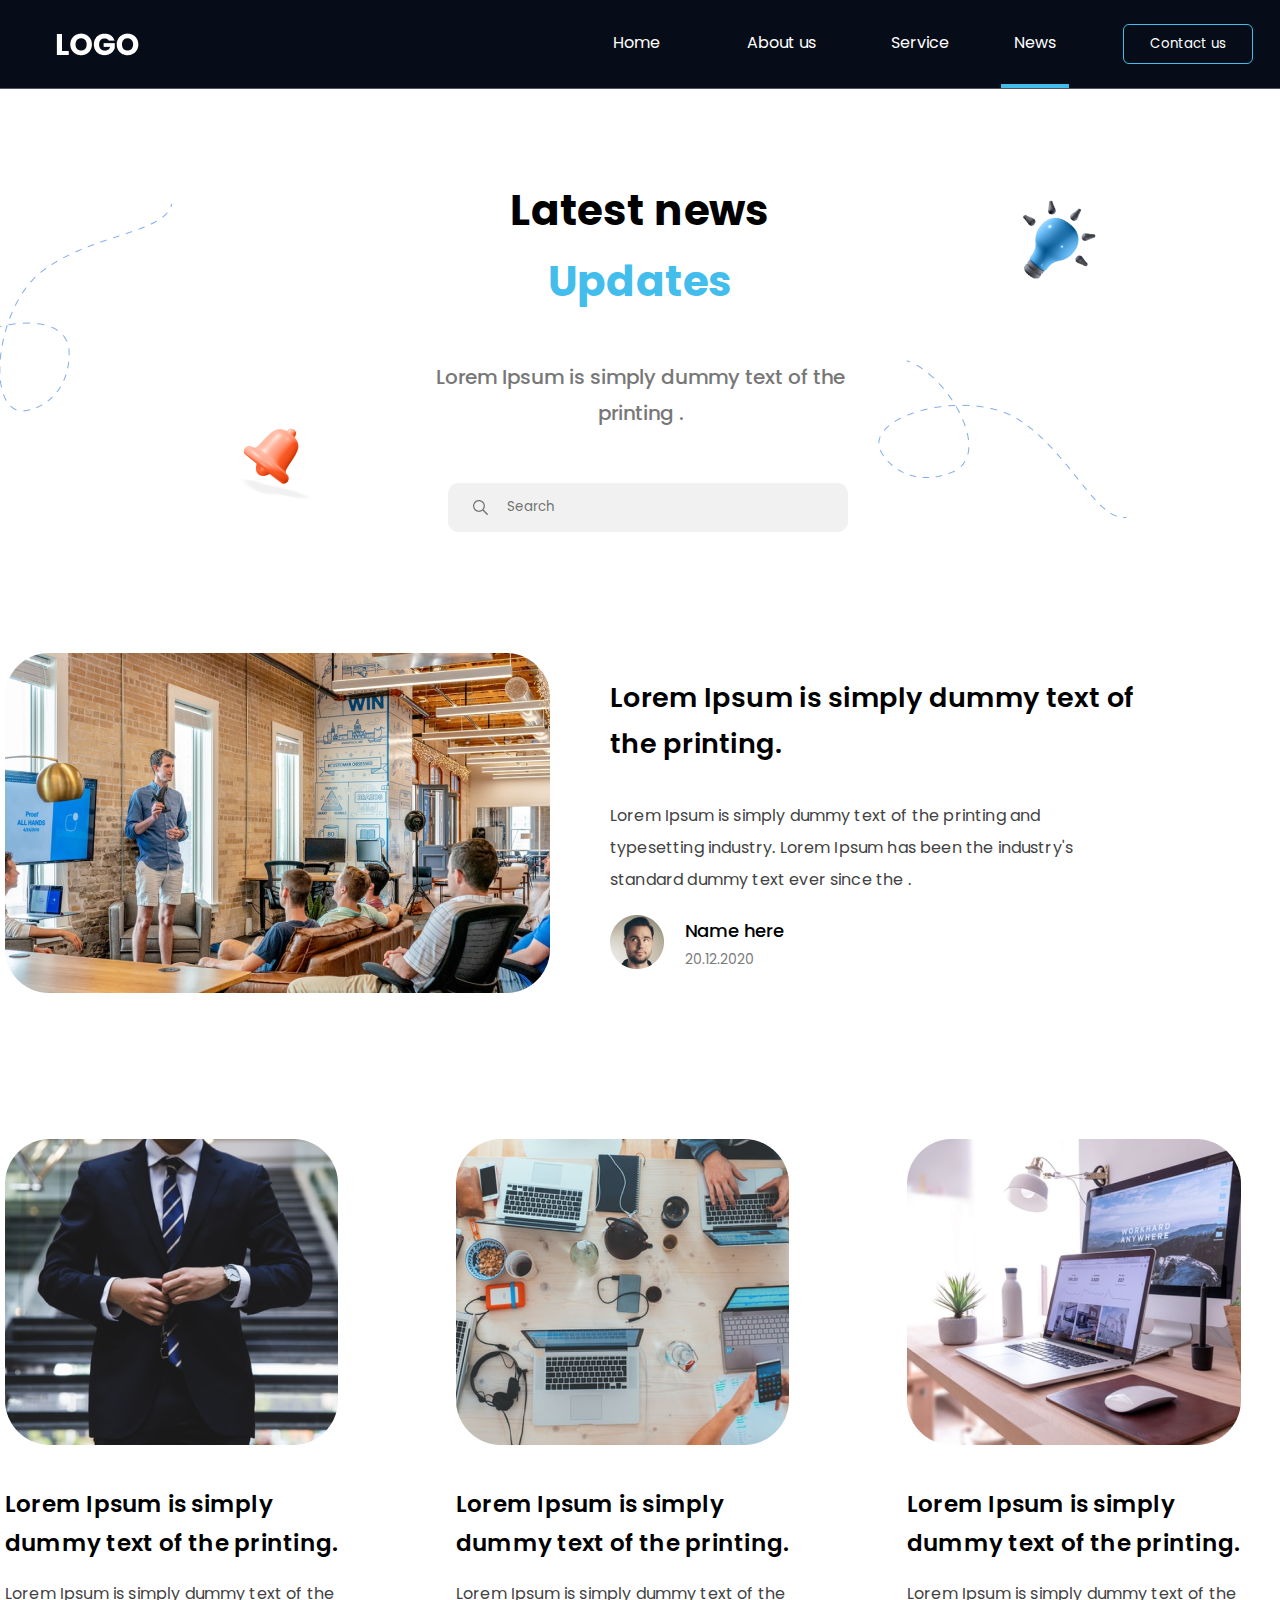
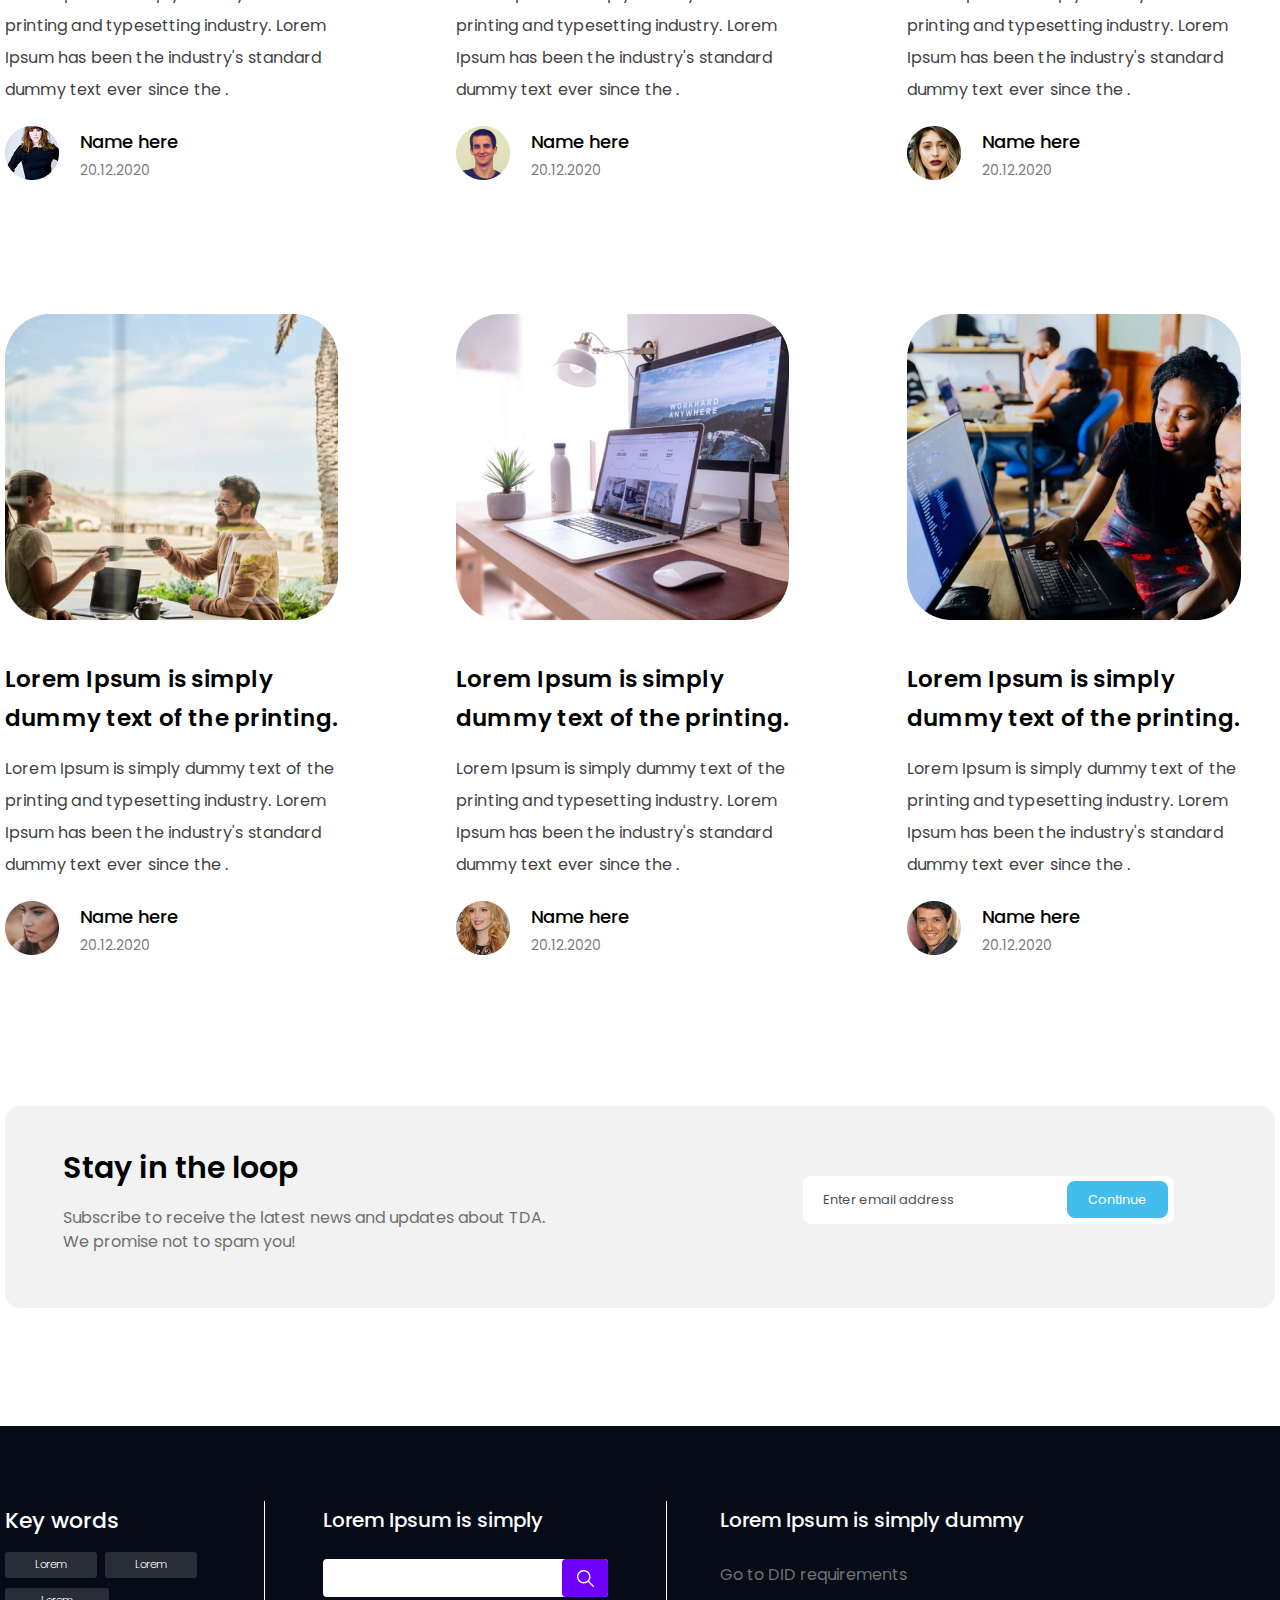
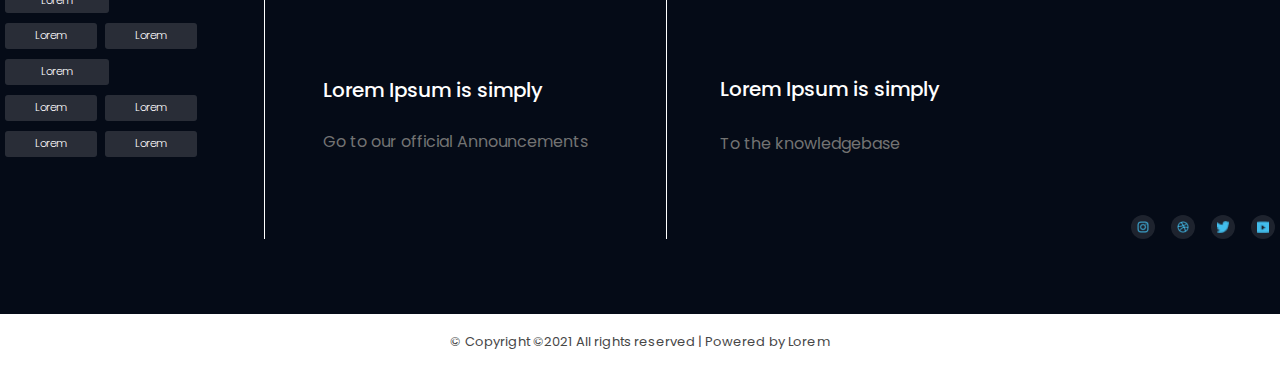
<file: news.html>
<!DOCTYPE html>
<html lang="en">
<head>
  <meta charset="UTF-8">
  <meta http-equiv="X-UA-Compatible" content="IE=edge">
  <meta name="viewport" content="width=device-width, initial-scale=1.0">
  <link rel="stylesheet" href="./style.css">
  <link rel="preconnect" href="https://fonts.googleapis.com">
  <link rel="preconnect" href="https://fonts.gstatic.com" crossorigin>
  <link href="https://fonts.googleapis.com/css2?family=Poppins:wght@100;200;300;400;500;600;700;800;900&display=swap" rel="stylesheet">
  <link href="https://fonts.googleapis.com/css2?family=Rubik:wght@300;400;500;600;700;800;900&display=swap" rel="stylesheet"> 
  <script src="https://ajax.googleapis.com/ajax/libs/jquery/3.5.1/jquery.min.js"></script>
  <script src="./script.js " defer></script>
  <title>Homepage</title>
</head>
<body>
  <header>
    <h1 class="logo"><a href="./index.html"><img src="./assets/img/logo.png" alt="logo"></a></h1>
    <nav>
      <a class="link" href="./index.html">Home</a>
      <a class="link" href="./about-us.html">About us</a>
      <a class="link" href="./service.html">Service</a>
      <a class="link active" href="./news.html">News</a>
      <button class="contact-btn" onclick="location.href='./contact.html'">Contact us</button>
    </nav>
  </header>
  <main>
    <section class="search-news">
      <img src="./assets/img/news/line1.png" alt="휘어져있는 하늘색 점선" class="deco-line1"></img>
      <img src="./assets/img/news/line2.png" alt="휘어져있는 하늘색 점선" class="deco-line2"></img>
      <img src="./assets/img/news/bell.png" alt="3D로 제작된 빨간색 종모양 그림" class="deco-bell"></img>
      <img src="./assets/img/news/lightbulb.png" alt="3D로 제작된 하늘색 전구에 강조된 검정색 선형 표시가 그려져 있는 그림" class="deco-bulb"></img>
      <h3 class="title"> Latest news <br> <span>Updates</span> </h3>
      <p class="title-desc">
        Lorem Ipsum is simply dummy text of the <br> printing .
      </p>
      <div class="search-box">
        <i></i><input type="search" placeholder="Search" title="검색할 내용을 입력하는 입력란">
      </div>
    </section>
    <section class="news-content">
      <div class="container">
        <a href="#none">
          <img class="news-img" src="./assets/img/news/news-img.png" alt="남자가 강연을 하며 청중들앞에 서있는 사진">
          <div class="text-box">
            <h4 class="news-title">Lorem Ipsum is simply dummy text of <br> the printing.</h4>
            <p class="article">
              Lorem Ipsum is simply dummy text of the printing and <br> typesetting industry. Lorem Ipsum has been the industry's <br> standard dummy text ever since the .
            </p>
            <div class="profile">
              <img src="./assets/img/news/profile-img.png" alt="수염이 난 남자의 프로필 사진" class="profile-img">
              <div class="profile-desc">
                <div class="name">Name here</div>
                <div class="date">20.12.2020</div>
              </div>
            </div>
          </div>
        </a>
      </div>
    </section>
    <section class="content-news">
      <div class="container">
        <div class="content">
          <img src="./assets/img/news/content1.png" alt="수트를 잠그는 머리를 제외한 상반신의 사진" class="content-img">
          <h4 class="headline">Lorem Ipsum is simply <br> dummy text of the printing.</h4>
          <p class="article">
            Lorem Ipsum is simply dummy text of the printing and typesetting industry. Lorem Ipsum has been the industry's standard dummy text ever since the .
          </p>
          <div class="profile">
            <img src="./assets/img/news/reporter.png" alt="여자의 상반신 프로필 사진" class="profile-img">
            <div class="profile-desc">
              <div class="name">Name here</div>
              <div class="date">20.12.2020</div>
            </div>
          </div>
        </div>
        <div class="content">
          <img src="./assets/img/news/content2.png" alt="책상위에 4대의 컴퓨터와 커피 충전기 등이 흩어져있는 것을 위에서 찍은 사진" class="content-img">
          <h4 class="headline">Lorem Ipsum is simply <br> dummy text of the printing.</h4>
          <p class="article">
            Lorem Ipsum is simply dummy text of the printing and typesetting industry. Lorem Ipsum has been the industry's standard dummy text ever since the .
          </p>
          <div class="profile">
            <img src="./assets/img/news/reporter2.png" alt="웃고있는 남자의 프로필사진" class="profile-img">
            <div class="profile-desc">
              <div class="name">Name here</div>
              <div class="date">20.12.2020</div>
            </div>
          </div>
        </div>
        <div class="content">
          <img src="./assets/img/news/content3.png" alt="사선방향에서 노트북과 화분 모니터 마우스가 올라가있는 책상을 찍은 사진" class="content-img">
          <h4 class="headline">Lorem Ipsum is simply <br> dummy text of the printing.</h4>
          <p class="article">
            Lorem Ipsum is simply dummy text of the printing and typesetting industry. Lorem Ipsum has been the industry's standard dummy text ever since the .
          </p>
          <div class="profile">
            <img src="./assets/img/news/reporter3.png" alt="연한 갈색머리 여자의 프로필 사진" class="profile-img">
            <div class="profile-desc">
              <div class="name">Name here</div>
              <div class="date">20.12.2020</div>
            </div>
          </div>
        </div>
        <div class="content">
          <img src="./assets/img/news/content4.png" alt="유리창 너머에서 남자와 여자가 커피를 마시며 화기애애하게 대화하는 사진" class="content-img">
          <h4 class="headline">Lorem Ipsum is simply <br> dummy text of the printing.</h4>
          <p class="article">
            Lorem Ipsum is simply dummy text of the printing and typesetting industry. Lorem Ipsum has been the industry's standard dummy text ever since the .
          </p>
          <div class="profile">
            <img src="./assets/img/news/reporter4.png" alt="측면의 여자 프로필 사진" class="profile-img">
            <div class="profile-desc">
              <div class="name">Name here</div>
              <div class="date">20.12.2020</div>
            </div>
          </div>
        </div>
        <div class="content">
          <img src="./assets/img/news/content5.png" alt="사선방향에서 노트북과 화분 모니터 마우스가 올라가있는 책상을 찍은 사진" class="content-img">
          <h4 class="headline">Lorem Ipsum is simply <br> dummy text of the printing.</h4>
          <p class="article">
            Lorem Ipsum is simply dummy text of the printing and typesetting industry. Lorem Ipsum has been the industry's standard dummy text ever since the .
          </p>
          <div class="profile">
            <img src="./assets/img/news/reporter5.png" alt="밝은 갈색머리 여자의 프로필 사진" class="profile-img">
            <div class="profile-desc">
              <div class="name">Name here</div>
              <div class="date">20.12.2020</div>
            </div>
          </div>
        </div>
        <div class="content">
          <img src="./assets/img/news/content6.png" alt="컴퓨터를 바라보며 여자가 학생에게 무언가를 가르쳐주듯 손짓하는 사진" class="content-img">
          <h4 class="headline">Lorem Ipsum is simply <br> dummy text of the printing.</h4>
          <p class="article">
            Lorem Ipsum is simply dummy text of the printing and typesetting industry. Lorem Ipsum has been the industry's standard dummy text ever since the .
          </p>
          <div class="profile">
            <img src="./assets/img/news/reporter6.png" alt="밝게 웃고있는 남자의 프로필 사진" class="profile-img">
            <div class="profile-desc">
              <div class="name">Name here</div>
              <div class="date">20.12.2020</div>
            </div>
          </div>
        </div>
      </div>
    </section>
    <section class="subscribe-news">
      <div class="container">
        <div class="text-box">
          <h4 class="title">Stay in the loop</h4>
          <p class="desc">
            Subscribe to receive the latest news and updates about TDA. <br> We promise not to spam you! 
          </p>
        </div>
        <div class="email-box">
          <input type="email" name="" id="" placeholder="Enter email address" title="이메일 입력란">
          <button>Continue</button>
        </div>
      </div>
    </section>
  </main>
  <footer>
    <section class="footer">
      <div class="container">
        <div class="keywords-box">
          <h4 class="title">Key words</h4>
          <div class="tag-box">
            <div class="tag">Lorem</div>
            <div class="tag">Lorem</div>
            <div class="long-tag">Lorem</div>
            <div class="tag">Lorem</div>
            <div class="tag">Lorem</div>
            <div class="long-tag">Lorem</div>
            <div class="tag">Lorem</div>
            <div class="tag">Lorem</div>
            <div class="tag">Lorem</div>
            <div class="tag">Lorem</div>
          </div>
        </div>
        <div class="search-area">
          <h4 class="title">Lorem Ipsum is simply</h4>
          <div class="search-box">
            <input type="text" title="검색할 내용을 입력하는 입력란">
            <button><i></i></button>
          </div>
          <h4 class="title">Lorem Ipsum is simply</h4>
          <p class="title-desc">
            Go to our official Announcements
          </p>
        </div>
        <div class="content-area">
          <h4 class="title">Lorem Ipsum is simply dummy</h4>
          <p class="title-desc">
            Go to DID requirements
          </p>
          <h4 class="title">Lorem Ipsum is simply</h4>
          <p class="title-desc">
            To the knowledgebase
          </p>
        </div>
        <div class="icon-wrap">
          <div class="icon-box"><i class="insta-icon"></i></div>
          <div class="icon-box"><i class="some-icon"></i></div>
          <div class="icon-box"><i class="twitter-icon"></i></div>
          <div class="icon-box"><i class="youtube-icon"></i></div>
        </div>
      </div>
    </section>
    <section class="copyright">
      © Copyright ©2021 All rights reserved | Powered by Lorem
    </section>
  </footer>
</body>
</html>
</file>
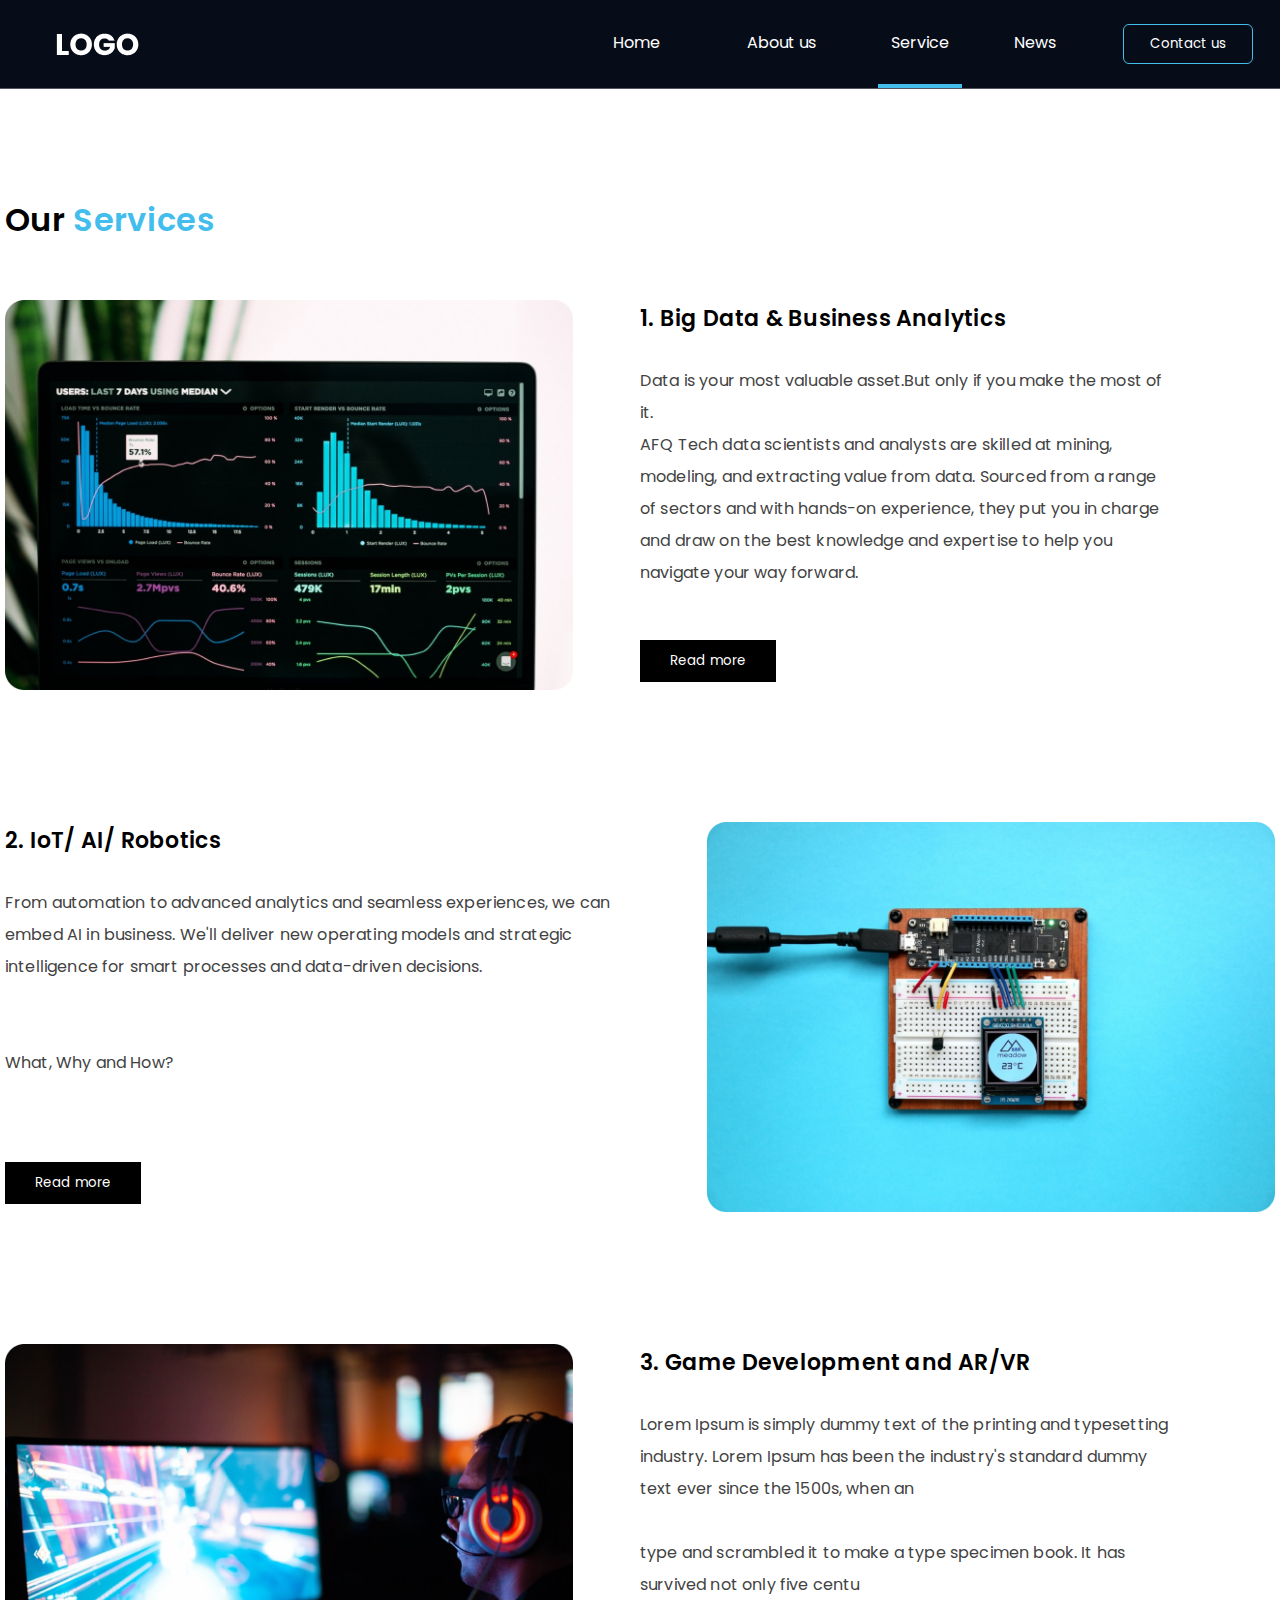
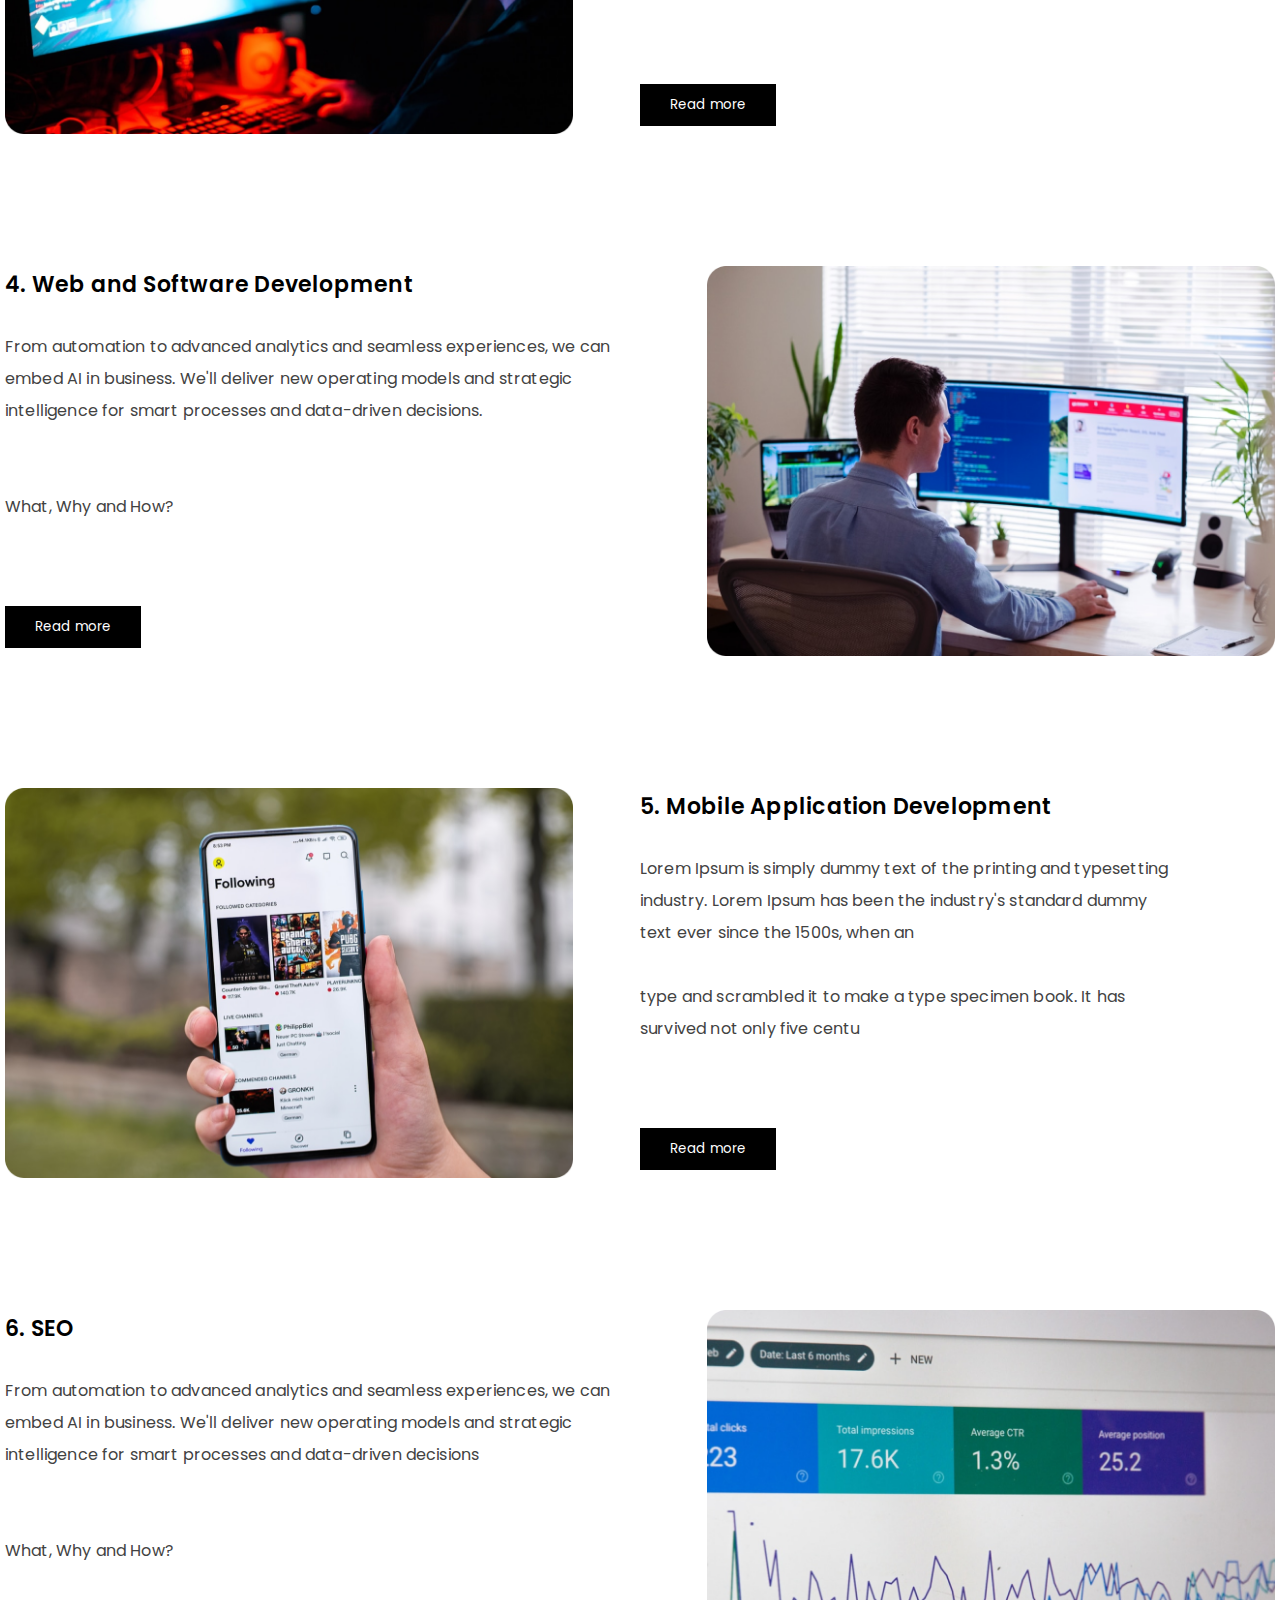
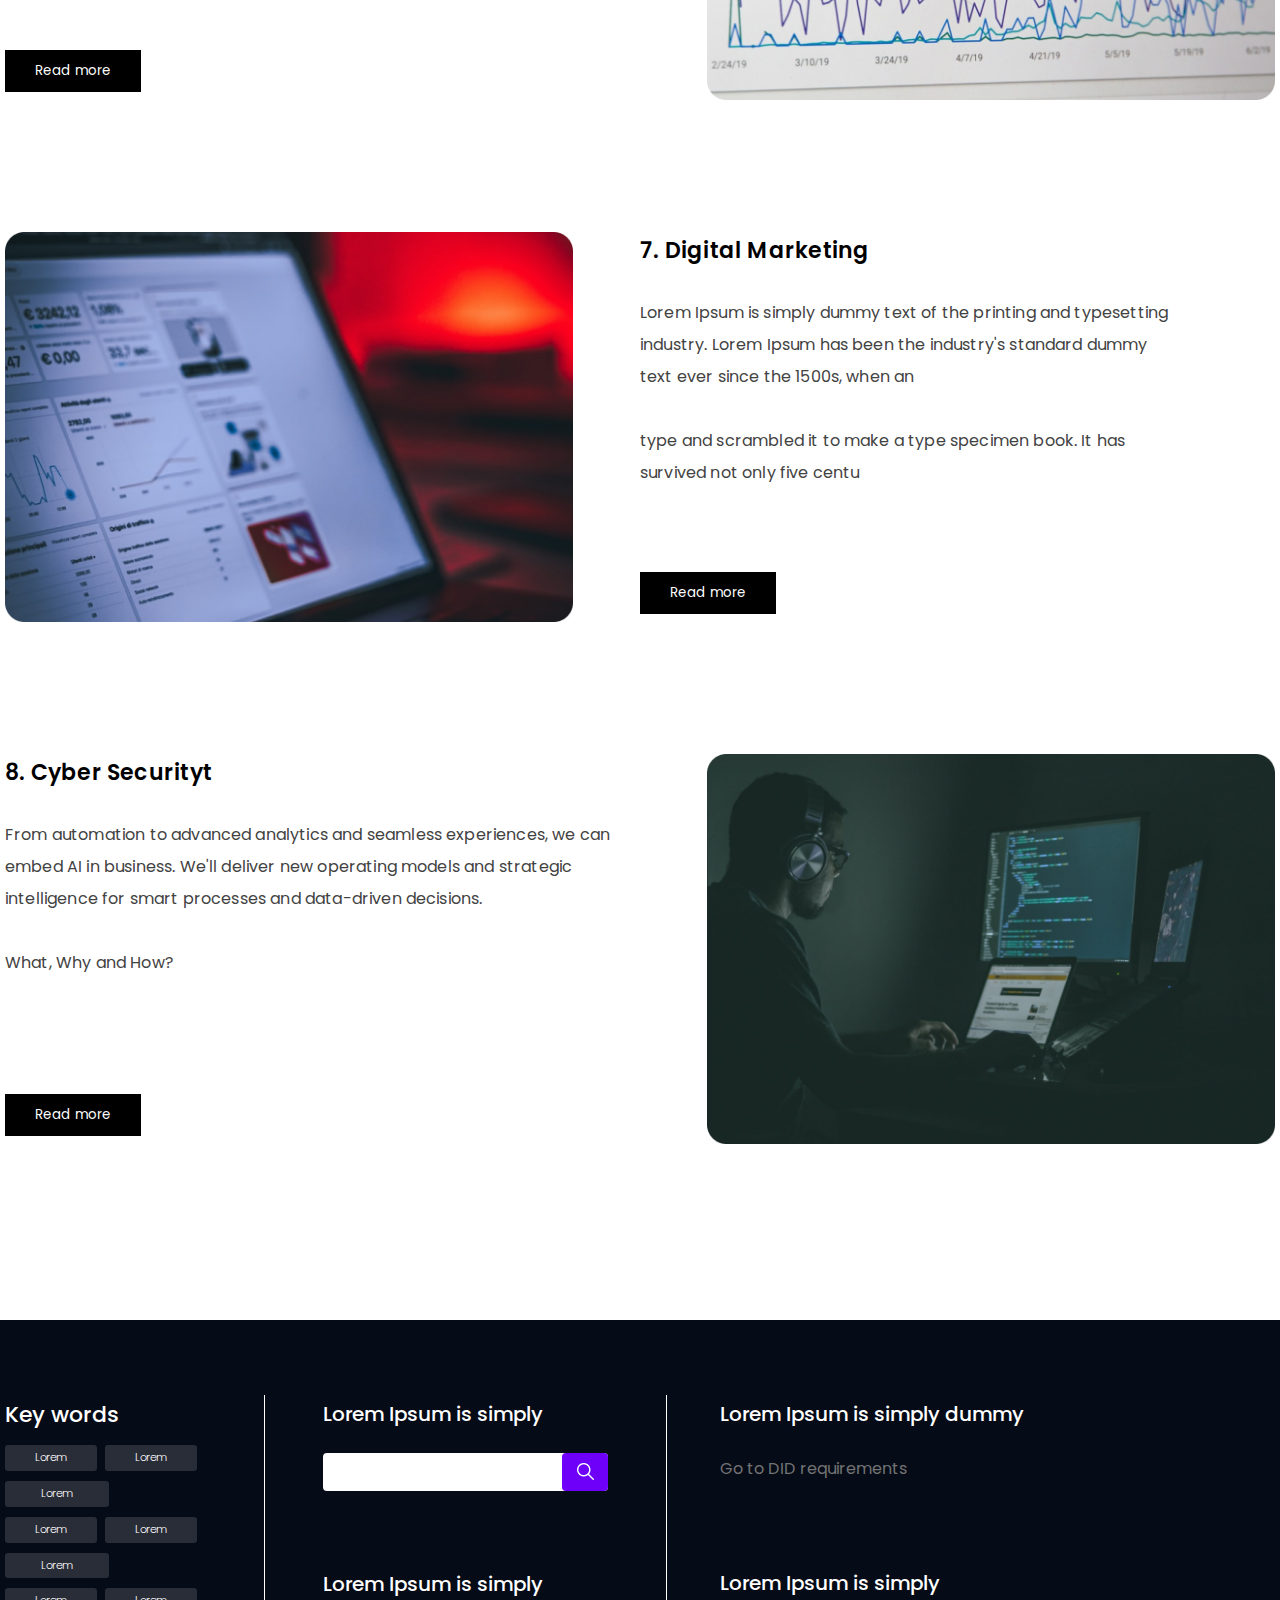
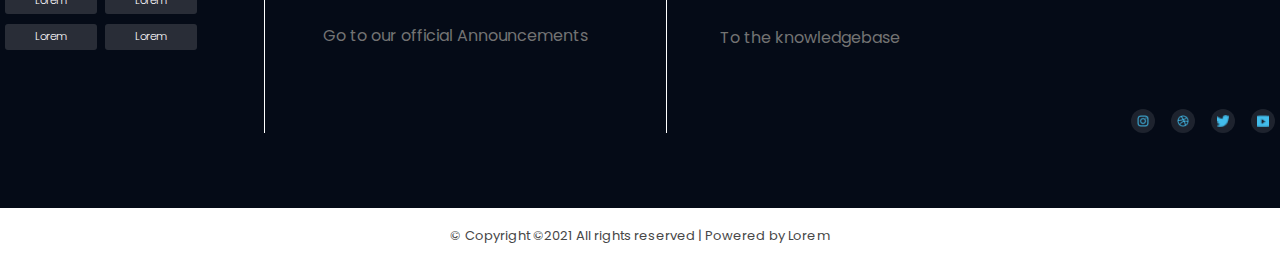
<file: service.html>
<!DOCTYPE html>
<html lang="en">
<head>
  <meta charset="UTF-8">
  <meta http-equiv="X-UA-Compatible" content="IE=edge">
  <meta name="viewport" content="width=device-width, initial-scale=1.0">
  <link rel="preconnect" href="https://fonts.gstatic.com" crossorigin>
  <link href="https://fonts.googleapis.com/css2?family=Poppins:wght@100;200;300;400;500;600;700;800;900&display=swap" rel="stylesheet">
  <link rel="stylesheet" href="./style.css">
  <script src="https://ajax.googleapis.com/ajax/libs/jquery/3.5.1/jquery.min.js"></script>
  <script src="./script.js " defer></script>
  <title>Homepage</title>
</head>
<body>
  <header>
    <h1 class="logo"><a href="./index.html"><img src="./assets/img/logo.png" alt="로고"></a></h1>
    <nav>
      <a class="link" href="./index.html">Home</a>
      <a class="link" href="./about-us.html">About us</a>
      <a class="link active" href="./service.html">Service</a>
      <a class="link" href="./news.html">News</a>
      <button class="contact-btn" onclick="location.href='./contact.html'">Contact us</button>
    </nav>
  </header>
  <main>
    <section class="service">
      <div class="container">
        <h2 class="title">Our <span>Services</span></h2>
        <div class="left-image-content">
          <img src="./assets/img/service/content1.png" alt="여러가지 그래프가 그려져있는 노트북 화면">
          <div class="text-box">
            <h3 class="content-title">1. Big Data & Business Analytics</h3>
            <p class="content">
              Data is your most valuable asset.But only if you make the most of <br> it. <br> 
              AFQ Tech data scientists and analysts are skilled at mining,<br> modeling, and extracting value from data. Sourced from a range <br> of sectors and with hands-on experience, they put you in charge <br> and draw on the best knowledge and expertise to help you <br> navigate your way forward.
            </p>
            <button class="readmore-btn">Read more</button>
          </div>
        </div>
        <div class="right-image-content">
          <div class="text-box">
            <h3 class="content-title">2. IoT/ AI/ Robotics</h3>
            <p class="content">
              From automation to advanced analytics and seamless experiences, we can embed AI in business. We'll deliver new operating models and strategic intelligence for smart processes and data-driven decisions. <br><br><br>

              What, Why and How?              
            </p>
            <button class="readmore-btn">Read more</button>
          </div>
          <img src="./assets/img/service/content2.png" alt="회로 기판에 전선들이 연결되어있는 컴퓨터 부품">
        </div>
        <div class="left-image-content">
          <img src="./assets/img/service/content3.png" alt="어두운 방안에서 남자가 헤드폰을 끼고 컴퓨터 게임을 하는 중">
          <div class="text-box">
            <h3 class="content-title">3. Game Development and AR/VR</h3>
            <p class="content">
              Lorem Ipsum is simply dummy text of the printing and typesetting <br> industry. Lorem Ipsum has been the industry's standard dummy <br> text ever since the 1500s, when an <br><br> 

              type and scrambled it to make a type specimen book. It has <br> survived not only five centu
            </p>
            <button class="readmore-btn">Read more</button>
          </div>
        </div>
        <div class="right-image-content">
          <div class="text-box">
            <h3 class="content-title">4. Web and Software Development</h3>
            <p class="content">
              From automation to advanced analytics and seamless experiences, we can embed AI in business. We'll deliver new operating models and strategic intelligence for smart processes and data-driven decisions. <br><br><br>

              What, Why and How?                          
            </p>
            <button class="readmore-btn">Read more</button>
          </div>
          <img src="./assets/img/service/content4.png" alt="셔츠를 입은 남자가 모니터를 바라보며 일을 하고 있는 모습">
        </div>
        <div class="left-image-content">
          <img src="./assets/img/service/content5.png" alt="초점이 나간 공원을 배경으로 휴대폰 화면을 보여주는 손">
          <div class="text-box">
            <h3 class="content-title">5. Mobile Application Development</h3>
            <p class="content">
              Lorem Ipsum is simply dummy text of the printing and typesetting <br> industry. Lorem Ipsum has been the industry's standard dummy <br> text ever since the 1500s, when an <br><br> 

              type and scrambled it to make a type specimen book. It has <br> survived not only five centu
            </p>
            <button class="readmore-btn">Read more</button>
          </div>
        </div>
        <div class="right-image-content">
          <div class="text-box">
            <h3 class="content-title">6. SEO</h3>
            <p class="content">
              From automation to advanced analytics and seamless experiences, we can embed AI in business. We'll deliver new operating models and strategic intelligence for smart processes and data-driven decisions <br><br><br> 

              What, Why and How?              
            </p>
            <button class="readmore-btn">Read more</button>
          </div>
          <img src="./assets/img/service/content6.png" alt="모니터에 그래프와 숫자들이 적혀있는 화면">
        </div>
        <div class="left-image-content">
          <img src="./assets/img/service/content7.png" alt="붉은 배경에 타블렛 화면이 있고 표와 차트들이 빼곡하게 적혀있는 화면">
          <div class="text-box">
            <h3 class="content-title">7. Digital Marketing</h3>
            <p class="content">
              Lorem Ipsum is simply dummy text of the printing and typesetting <br> industry. Lorem Ipsum has been the industry's standard dummy <br> text ever since the 1500s, when an <br><br> 

              type and scrambled it to make a type specimen book. It has <br> survived not only five centu
            </p>
            <button class="readmore-btn">Read more</button>
          </div>
        </div>
        <div class="right-image-content">
          <div class="text-box">
            <h3 class="content-title">8. Cyber Securityt</h3>
            <p class="content">
              From automation to advanced analytics and seamless experiences, we can embed AI in business. We'll deliver new operating models and strategic intelligence for smart processes and data-driven decisions.
              <br><br>
              What, Why and How?                          
            </p>
            <button class="readmore-btn">Read more</button>
          </div>
          <img src="./assets/img/service/content8.png" alt="어두운 방안에서 남자가 코딩을 하는 모습">
        </div>
      </div> 
    </section>
  </main>
  <footer>
    <section class="footer">
      <div class="container">
        <div class="keywords-box">
          <h4 class="title">Key words</h4>
          <div class="tag-box">
            <div class="tag">Lorem</div>
            <div class="tag">Lorem</div>
            <div class="long-tag">Lorem</div>
            <div class="tag">Lorem</div>
            <div class="tag">Lorem</div>
            <div class="long-tag">Lorem</div>
            <div class="tag">Lorem</div>
            <div class="tag">Lorem</div>
            <div class="tag">Lorem</div>
            <div class="tag">Lorem</div>
          </div>
        </div>
        <div class="search-area">
          <h4 class="title">Lorem Ipsum is simply</h4>
          <div class="search-box">
            <input type="text" title="검색할 내용을 입력하는 입력란">
            <button><i></i></button>
          </div>
          <h4 class="title">Lorem Ipsum is simply</h4>
          <p class="title-desc">
            Go to our official Announcements
          </p>
        </div>
        <div class="content-area">
          <h4 class="title">Lorem Ipsum is simply dummy</h4>
          <p class="title-desc">
            Go to DID requirements
          </p>
          <h4 class="title">Lorem Ipsum is simply</h4>
          <p class="title-desc">
            To the knowledgebase
          </p>
        </div>
        <div class="icon-wrap">
          <div class="icon-box"><i class="insta-icon"></i></div>
          <div class="icon-box"><i class="some-icon"></i></div>
          <div class="icon-box"><i class="twitter-icon"></i></div>
          <div class="icon-box"><i class="youtube-icon"></i></div>
        </div>
      </div>
    </section>
    <section class="copyright">
      © Copyright ©2021 All rights reserved | Powered by Lorem
    </section>
  </footer>
</body>
</html>
</file>
<file: style.css>
*{ box-sizing: border-box; margin: 0; padding: 0; font-family: 'Poppins', sans-serif;}
a{ text-decoration: none; color: black; }
img{ display: block; }
button{ cursor: pointer; border: none; } 
textarea{ display: block;}

.container{ width: 1270px; margin: 0 auto; }
.swiper-horizontal>.swiper-pagination-bullets .swiper-pagination-bullet{ cursor: pointer; width: 12px; height: 12px; margin: 0 5px 0 0;}
.swiper-pagination .swiper-pagination-bullet:last-child{ margin-right: 0;}
.swiper-horizontal>.swiper-pagination-bullets .swiper-pagination-bullet-active{ width: 30px; border-radius: 7px; background-color: #6E00FA; }
/* index page */

header{ display: flex; justify-content: space-between; align-items: center; padding: 24px 0; background-color:#070D18; border-bottom: 0.7px solid rgba(255, 255, 255, 0.3) ; }
header .logo{ margin-left: 56px; }
header nav .link{ position:relative; line-height: 150%; color: white; }
header nav .link.active::before{ content:''; position:absolute; display: inline-block; width: calc(100% + 26px);  height: 4px; background-color: #42BDEC; bottom: -34px; left: 50%; transform: translate(-50%); }
header nav .link:nth-child(1){ margin-right: 83px; }
header nav .link:nth-child(2){ margin-right: 71px; }
header nav .link:nth-child(3){ margin-right: 61px; }
header nav .link:nth-child(4){ margin-right: 63px; }
header .contact-btn{ padding: 9px 26px; margin-right: 27px; border: 1px solid #42BDEC; border-radius: 6px; background-color: #070D18; color: #fff; }

.main{ position: relative; padding: 87px 0 154px ; background-color: #070D18; text-align: center; }
.main .title{ font-weight: 700; font-size: 42px; line-height: 170%; letter-spacing: 1%; color: #fff; margin-bottom: 50px; }
.main .title span{ color:#41BBEA }
.main .title-desc{ font-weight: 500; font-size: 20px; line-height: 180%; color:#CECECE; margin-bottom: 80px; }
.main .quote-btn{ z-index: 1; position:relative; width: 220px; margin: 0 auto; padding: 17px 73px 15px 19px; color: #fff; border: 1px solid #fff; background-color: rgba(255, 255, 255, 0.44); border-radius: 8px; font-size: 18px; line-height: 150%;margin-bottom: 76px; }
.main .quote-btn button{ position:absolute; top:50%; right:7px; transform: translateY(-50%); width: 53px; height: 47px; background-color:rgba(255, 255, 255, 0.9) ; border-radius: 5px; } 
.main .quote-btn button i{ display:inline-block;   width: 16px; height: 8px; background: url(./assets/img/right-arrow.png); }
.main .user-num-wrap{ position: relative; display: flex; justify-content: center; gap:84px; }
.main .user-num-wrap .title{ font-weight: 700; font-size: 35px; line-height: 180%; color: #DBDBDB; margin-bottom: 0; }
.main .user-num-wrap .desc{ font-weight: 500; font-size: 13px; line-height: 180%; color: #CECECE; }
.main .bg-deco-letter{ position: absolute; top: 130px; left: 167px; font-size: 355px; line-height: 200%; letter-spacing: 1%; color: #ffffff00; -webkit-text-stroke: 2px rgba(255, 255, 255, 0.1); }
.main .review-box{ position: absolute; top: 230px; left: 99px;  padding: 24px 22px; width: 231px; background-color:rgba(255, 255, 255, 0.15); border-radius: 22px; color: #fff; }
.main .review-box .profile{ display: flex; gap: 11px; align-items: center; margin-bottom: 12px; } 
.main .review-box .star-box{ display: flex; margin-bottom: 16px;}
.main .review-box .star-box .star{position: relative; display: block; width: 16px; height: 16px; background: url(assets/img/star.png)no-repeat center center; }
.main .review-box .star-box .star:last-child::after{ content:'5.0'; position:absolute; top:2px; right: -20px; font-style: normal; font-size: 9px; }
.main .review-box .title{ font-weight: 500; font-size: 16px; line-height: 150%; margin-bottom: 15px; }
.main .review-box .review{ font-size: 10px; line-height: 150%; color: #A6A6A6; }
.main .deco-bell{ position: absolute; top: 700px; left: 251px; width: 80px; height: 70px; }
.main .deco-dulb{ position: absolute; top: 130px; right: 230px; width: 100px; height: 100px;}
.main .service-box{ position: absolute; bottom: 100px; right: 103px; transform: translate(-50%,-50%); width: 231px; height: 238px; background-color: rgba(255, 255, 255, 0.36); border-radius: 22px; }
.main .service-box .service-component{ position:absolute;display: flex ; gap: 16px; border-radius: 12px; padding: 16px 31px 16px 16px; background-color: #fff;  }
.main .service-box .service-component .icon-box{ position:relative; width: 44px; height: 44px; border-radius: 50%; flex-shrink: 0;}
.main .service-box .service-component:nth-child(1) .icon-box{   background-color:#FD5B71 ;  }
.main .service-box .service-component:nth-child(1) .icon-box .icon{ position:absolute; display: inline-block; width: 24px; height: 24px; background: url(assets/img/code-slash.png); top: 50%; left:50%; transform: translate(-50%,-50%); }
.main .service-box .service-component:nth-child(1){ top: 24px; left: -72px;}
.main .service-box .service-component:nth-child(2){ width: 285px; top: 129px; left: -18px;}
.main .service-box .service-component:nth-child(2) .icon-box{   background-color:#9B51E0 ;  }
.main .service-box .service-component:nth-child(2) .icon-box .icon{ position:absolute; display: inline-block; width: 24px; height: 24px; background: url(assets/img/desktop.png); top: 50%; left:50%; transform: translate(-50%,-50%); }
.main .service-box .service-component .text-wrap{ flex-shrink: 0;}
.main .service-box .service-component .text-wrap .title{font-family: 'Rubik', sans-serif; font-weight: 500; font-size: 14px; line-height: 140%; color: #000; margin-bottom: 8px; text-align:left;}
.main .service-box .service-component:nth-child(1) .text-wrap .tag-wrap{  display: flex; gap: 8px;}
.main .service-box .service-component:nth-child(1) .text-wrap .tag-wrap .tag1,.main .service-box .service-component:nth-child(1) .text-wrap .tag-wrap .tag2{ padding: 5px 8px;  border-radius: 6px; font-size: 12px; }
.main .service-box .service-component:nth-child(1) .text-wrap .tag-wrap .tag1{ background-color:#F2F2F2; color:#828282; }
.main .service-box .service-component:nth-child(1) .text-wrap .tag-wrap .tag2{ background-color:#FFEFF1; color:#FD5B71; }
.main .service-box .service-component:nth-child(2) .text-wrap .tag-wrap{  display: flex; gap: 8px;}
.main .service-box .service-component:nth-child(2) .text-wrap .tag-wrap .tag1,.main .service-box .service-component:nth-child(2) .text-wrap .tag-wrap .tag2{ padding: 5px 8px;  border-radius: 6px; font-size: 12px; align-self:start }
.main .service-box .service-component:nth-child(2) .text-wrap .tag-wrap .tag1{ background-color:#FFEFF1; color:#FD5B71; }
.main .service-box .service-component:nth-child(2) .text-wrap .tag-wrap .tag2{ background-color:#F5EEFC; color:#9B51E0; }

.about{ padding:109px 0 116px;  text-align: center; border-bottom: 1px solid #DBDBDB; }
.about .title{ font-weight: 600; font-size: 27px; line-height: 180%; margin-bottom: 34px;}
.about .title span{ color: #42BDEC;}
.about .title-desc{ font-size: 15px; line-height: 170%; color: #505050; margin-bottom: 78px; }
.about .feature-box{ display: flex; gap: 50px;}
.about .feature-box .feature{ width: calc((100% - 100px) / 3); padding: 25px;border-radius: 20px;}
.about .feature-box .feature{ background-color: #F1f1f1; transition: 0.25s;}
.about .feature-box .feature:hover{ background-color: #fff;box-shadow: 0px 4px 250px rgba(0, 0, 0, 0.15);  }
.about .feature-box .feature .img-box{ width: 100%; height: 135px; display: flex; justify-content: center; align-items: center; }
.about .feature-box .feature .title{ font-weight: 600; font-size: 19px; letter-spacing: 1%; margin-bottom: 22px; }
.about .feature-box .feature .desc{ font-size: 14px; line-height: 170%; color: #808080; }

.what-we-do{  padding: 84px 0 230px; text-align: center; }
.what-we-do .title{ font-weight: 600; font-size: 35px; letter-spacing: 0.01em; margin-bottom: 100px;}
.what-we-do .do-item-wrap{ display: flex; flex-wrap: wrap; gap: 111px 46px ; }
.what-we-do .do-item-wrap .do-item{ width: calc((100% - (46px * 3))/4);  }
.what-we-do .do-item-wrap .do-item .icon-box{ margin: 0 auto; width: 90px; height: 90px; border-radius: 20px; margin-bottom: 40px; display: flex; justify-content: center; align-items: center;} 
.what-we-do .do-item-wrap .do-item:nth-child(1) .icon-box{ background-color: #FFF2F2;}
.what-we-do .do-item-wrap .do-item:nth-child(2) .icon-box{ background-color: #FDFBDA;}
.what-we-do .do-item-wrap .do-item:nth-child(3) .icon-box{ background-color: #E2F3FF;}
.what-we-do .do-item-wrap .do-item:nth-child(4) .icon-box{ background-color: #FFE7FB;}
.what-we-do .do-item-wrap .do-item:nth-child(5) .icon-box{ background-color: #F7EEE7;}
.what-we-do .do-item-wrap .do-item:nth-child(6) .icon-box{ background-color: #F1F1F1;}
.what-we-do .do-item-wrap .do-item:nth-child(7) .icon-box{ background-color: #F1E8FF;}
.what-we-do .do-item-wrap .do-item:nth-child(8) .icon-box{ background-color: #E2FFF1;}
.what-we-do .do-item-wrap .do-item .icon-box .icon{ display: block; width: 41px; height: 41px; }
.what-we-do .do-item-wrap .do-item:nth-child(1) .icon-box .icon{ background: url(assets/img/apps-icon.png); } 
.what-we-do .do-item-wrap .do-item:nth-child(2) .icon-box .icon{ background: url(assets/img/console-icon.png); } 
.what-we-do .do-item-wrap .do-item:nth-child(3) .icon-box .icon{ background: url(assets/img/startup-icon.png); } 
.what-we-do .do-item-wrap .do-item:nth-child(4) .icon-box .icon{ background: url(assets/img/cloud-computing-icon.png); } 
.what-we-do .do-item-wrap .do-item:nth-child(5) .icon-box .icon{ background: url(assets/img/link-icon.png); } 
.what-we-do .do-item-wrap .do-item:nth-child(6) .icon-box .icon{ background: url(assets/img/cyber-security-icon.png); } 
.what-we-do .do-item-wrap .do-item:nth-child(7) .icon-box .icon{ background: url(assets/img/coding-icon.png); } 
.what-we-do .do-item-wrap .do-item:nth-child(8) .icon-box .icon{ background: url(assets/img/promotion-icon.png); } 
.what-we-do .do-item-wrap .do-item .title{ font-weight: 500; font-size: 25px; letter-spacing: 0.01em; margin-bottom: 15px;}
.what-we-do .do-item-wrap .do-item .title-desc{ font-size: 16px; line-height: 170%; letter-spacing: 0.01em; color: #797979; }

.number-desc{ position:relative; padding: 129px 0 144px; background-color: #070D18; color: #fff; text-align: center;}
.number-desc .container{ display: flex; justify-content: space-around;  }
.number-desc .deco-bell{ position: absolute; top: -50px; right: 154px; width: 112px; height: 112px; }
.number-desc .deco-pot{ position: absolute; bottom: -46px; left: 309px; width: 103px; height: 103px;}
.number-desc .line1{ position: absolute; bottom: -22px; left: 0px; }
.number-desc .line2{ position: absolute; top: -132px; left: 70px;}
.number-desc .line3{ position: absolute; top: -61px; right: 145px;}
.number-desc .num-box .num{ font-weight: 600; font-size: 65px; letter-spacing: 0.01em; }

.news{ position:relative; padding: 164px 0 91px; width: 100%; overflow: hidden; }
.news .title{ font-weight: 600; font-size: 35px; line-height: 180%; letter-spacing: 0.01em; margin-bottom: 18px; text-align: center;}
.news .title-desc{ font-size: 15px; line-height: 170%; letter-spacing: 0.01em; color: #505050; text-align: center; margin-bottom: 14px;}
.news .view-link{ text-align: right; padding-right: 123px;  font-weight: 500; font-size: 20px; line-height: 170%; letter-spacing: 0.01em; color:#6E00FA ; text-decoration: underline; margin-bottom: 36px; cursor: pointer;}
.news .swiper .swiper-wrapper .swiper-slide { position: relative; left: 10%;}
.news .swiper .swiper-wrapper .swiper-slide{ margin-bottom: 86px;}
.news .swiper .swiper-wrapper .swiper-slide .news-box .thumnail{ margin-bottom: 22px; width: 100%; }
.news .swiper .swiper-wrapper .swiper-slide .date{ font-weight: 500; line-height: 200%; letter-spacing: 0.01em; color: #6A6A6A; margin-bottom: 9px; }
.news .swiper .swiper-wrapper .swiper-slide .news-box .title{  height: 54px; text-align: left; font-weight: 600; font-size: 18px; line-height: 27px; letter-spacing: 0.01em; margin-bottom: 23px; 
  overflow: hidden;
  text-overflow: ellipsis;
  display: -webkit-box;
  -webkit-line-clamp: 2;
  -webkit-box-orient: vertical;}
.news .swiper .swiper-wrapper .swiper-slide .news-box .summary{ white-space:normal;  line-height: 200%; letter-spacing: 0.01em; color: #424242; margin-bottom: 25px; }
.news .swiper .swiper-wrapper .swiper-slide .news-box .read-more-box{ display: flex; justify-content: end; align-items: center;  font-weight: 600; font-size: 18px; line-height: 200%; letter-spacing: 0.01em; cursor: pointer;}
.news .swiper .swiper-wrapper .swiper-slide .news-box .read-more-box .read-more-btn{ margin-left: 9px; width: 33px; height: 16px; background: url(./assets/img/readmorebtn.png);}


.footer{ padding: 75px 0; background-color: #050B17; color: #fff; }
.footer .container{ position:relative; display: flex; } 
.footer .keywords-box{ width: 260px; padding-right: 58px; border-right: 1px solid #fff; }
.footer .keywords-box .title{ font-weight: 500; font-size: 22px; line-height: 180%; margin-bottom: 11px;  }
.footer .keywords-box .tag-box{ display: flex; flex-wrap: wrap; gap: 10px 8px;}
.footer .keywords-box .tag-box .tag,.footer .keywords-box .tag-box .long-tag{ cursor: pointer; border-radius: 3px; background-color: rgba(196, 196, 196, 0.19); font-weight: 300; font-size: 11px; line-height: 180%; }
.footer .keywords-box .tag-box .tag{ padding: 3px 30px;}
.footer .keywords-box .tag-box .long-tag{ padding: 3px 36px;} 
.footer .search-area{ padding: 0 58px; border-right: 1px solid #fff; }
.footer .search-area .title{ font-weight: 500; font-size: 20px; line-height: 190%; margin-bottom: 20px; }
.footer .search-area .title-desc{ color: #737373; } 
.footer .search-area .search-box{ position:relative; display: flex; margin-bottom: 74px;}
.footer .search-area .search-box input[type=text]{ padding: 0 70px 0 15px; border-radius: 4px ; border: none; width: 285px; height: 38px;}
.footer .search-area .search-box button{  position:absolute; left: 239px; width: 46px; height: 38px; border-radius: 4px; background-color:#6E00FA ; display: flex; justify-content: center; align-items: center;}
.footer .search-area .search-box button i{ display: block; width: 17px; height: 17px; background: url(assets/img/rg-icon.png); }
.footer .content-area{ padding: 0 0 0 53px; }
.footer .content-area .title{ font-weight: 500; font-size: 20px; line-height: 190%; margin-bottom: 23px; }
.footer .content-area .title-desc{ color: #737373; margin-bottom: 83px; }
.footer .icon-wrap{ position: absolute; bottom:0 ; right: 0; display: flex; gap: 16px;}
.footer .icon-wrap .icon-box{ cursor: pointer; width: 24px; height: 24px; border-radius: 50%; background-color: rgba(255, 255, 255, 0.1); display: flex; justify-content: center; align-items: center;}
.footer .icon-wrap .icon-box .insta-icon{ display: block; width: 12px; height: 12px; background:url(./assets/img/insta.png) no-repeat center center /cover }
.footer .icon-wrap .icon-box .some-icon{ display: block; width: 12px; height: 12px; background:url(./assets/img/some.png) no-repeat center center /cover  }
.footer .icon-wrap .icon-box .twitter-icon{ display: block; width: 12px; height: 12px; background:url(./assets/img/twitter.png) no-repeat center center /cover  }
.footer .icon-wrap .icon-box .youtube-icon{ display: block; width: 12px; height: 12px; background:url(./assets/img/youtube.png) no-repeat center center /cover  }

.copyright{ padding: 17px 0 13px; text-align: center; font-size: 13px; line-height: 170%; letter-spacing: 0.01em; color: #474747; }


/* news page */

.search-news{ position:relative; padding: 86px 0 121px; text-align: center; }
.search-news .deco-line1{ position:absolute; top: 114px; left:-10px}
.search-news .deco-line2{ position:absolute; top: 271px; right: 153px; }
.search-news .deco-bell{ position:absolute; top:329px; left: 234px;}
.search-news .deco-bulb{ position:absolute;top:72px; right:144px }
.search-news .title{ font-weight: 700; font-size: 42px; line-height: 170%; letter-spacing: 0.01em; margin-bottom: 41px; }
.search-news .title span{ color: #42BDEC; }
.search-news .title-desc{ font-weight: 500; font-size: 20px; line-height: 180%; color: #777777; margin-bottom: 52px; }
.search-news .search-box{ display: flex; justify-content: center; align-items: center;}
.search-news .search-box input[type=search]{ width: 400px; height: 49px; padding: 9px 15px 10px 59px; border: none; outline: none; background-color: #f1f1f1 ; border-radius: 10px; }
.search-news .search-box input[type=search]::placeholder{ color: #727272; }
.search-news .search-box i{ display: block; width: 15px; height: 15px; background: url(./assets/img/news/readingglass.png); transform: translateX(40px);}


.news-content{ padding-bottom: 146px; }
.news-content .container a{ display: flex; align-items: center;}
.news-content .container .news-img{margin-right: 60px; }
.news-content .container .text-box .news-title{ font-weight: 600; font-size: 27px; line-height: 170%; letter-spacing: 0.01em; margin-bottom: 33px; }
.news-content .container .text-box .article{ line-height: 200%; letter-spacing: 0.01em; color: #424242; margin-bottom: 17px;}
.news-content .container .profile{ display: flex; align-items:  center;}
.news-content .container .profile img{ margin-right: 21px;}
.news-content .container .profile .profile-desc .name{ font-weight: 500; font-size: 18px; line-height: 200%; letter-spacing: 0.01em; }
.news-content .container .profile .profile-desc .date{ font-size: 14px; color: #7b7b7b; }

.content-news .container{ display: grid; grid-template-columns: 1fr 1fr 1fr; gap: 133px 83px; }
.content-news .content { cursor: pointer; }
.content-news .content .content-img{ margin-bottom: 40px; }
.content-news .content .headline{ font-weight: 600; font-size: 23px; line-height: 170%; letter-spacing: 0.01em; margin-bottom: 15px;}
.content-news .content .article{ line-height: 200%; letter-spacing: 0.01em; color: #424242; margin-bottom: 18px; }
.content-news .content .profile{ display: flex; align-items: center;}
.content-news .content .profile img{  margin-right: 21px; width: 54px; height: 54px; }
.content-news .content .profile .profile-desc .name{ font-weight: 500; font-size: 18px; line-height: 200%; }
.content-news .content .profile .profile-desc .date{ font-size: 14px; letter-spacing: 0.01em; color: #7B7B7B;}

.subscribe-news{ padding: 150px 0 118px;}
.subscribe-news .container{ border-radius: 15px; background-color: #F2F2F2; padding: 39px 0 54px 58px; display: flex; justify-content: space-between; align-items: center;}
.subscribe-news .text-box .title{ font-weight: 600; font-size: 30px; line-height: 150%; margin-bottom: 16px;}
.subscribe-news .text-box .desc{ line-height: 150%; color: #707070; }
.subscribe-news .email-box{display: flex; align-items: center; justify-content: end; }
.subscribe-news .email-box input[type=email]{ width: 371px; height: 48px; border:none; outline: none; padding: 14px 110px 14px 20px; font-size: 13px; color: #4f4f4f; border-radius: 8px;}
.subscribe-news .email-box input[type=email]::placeholder{ font-size: 13px; color: #4f4f4f; font-family: 'Poppins', sans-serif; }
.subscribe-news .email-box button{ width: 101px; height: 37px; background-color: #42BDEC; color: #fff; font-size: 13px; border-radius: 8px; transform: translateX(-107px);}

/*about us page*/

.about-main{ background-color: #f5f5f5; border-bottom: 1px solid #CBCBCB;}
.about-main .container{ display: flex; padding-bottom: 43px; align-items: center; }
.about-main .text-box{ width: 540px; margin-right: 78px; }
.about-main .text-box .title{ font-weight: 600; font-size: 40px; line-height: 150%; margin-bottom: 34px;}
.about-main .text-box .title span{ color: #42BDEC; }
.about-main .text-box .desc{ font-weight: 500; font-size: 18px; line-height: 220%; color: #565656; }

.team-introduce{ position:relative; padding: 114px 0 159px; }
.team-introduce .title{ font-weight: 600; font-size: 27px; line-height: 220%; margin-bottom: 59px; }
.team-introduce .team-box-wrap .my-swiper{ overflow: hidden; }
.team-introduce .team-box-wrap .my-swiper .swiper-wrapper{ display: flex; }
.team-introduce .team-box-wrap .team-box .profile-img{ width: 100%; margin-bottom: 29px; }
.team-introduce .team-box-wrap .team-box .desc{ font-family: 'Roboto', sans-serif; font-weight: 500; font-size: 21px; line-height: 130%; color: #0A0A0A; margin-bottom: 20px;}
.team-introduce .team-box-wrap .team-box .profile-desc{font-family: 'Roboto', sans-serif; font-size: 16px; line-height: 130%; font-weight: 300; color: #6E00FA;}
.team-introduce .team-box-wrap .team-box .profile-desc span{ color: #000; font-weight: 500; }
.swiper-button-next{ right: 52px !important; }
.swiper-button-prev{ left: 52px !important; }
.swiper-button-next, .swiper-button-prev{ width: 58px !important; height: 58px !important; border-radius: 50% !important; background-color: #E6E6E6 !important; }
.swiper-button-next:active, .swiper-button-prev:active{ background-color: #1045D7 !important; box-shadow:0px 0px 16px 0px #567EE775;
  ;}
.swiper-button-next:before{  content:''; position:absolute; background: url(./assets/img/about-us/right-arrow.png) no-repeat center center /cover; width: 9px; height: 15px; top: 50%; left:50%; transform: translate(-50%,-50%);}
.swiper-button-prev:before{ content:''; position: absolute; background: url(./assets/img/about-us/left-arrow.png)no-repeat center center /cover; width: 9px; height: 15px; top:50%; left:50%; transform: translate(-50%,-50%); }
.swiper-button-next:after,.swiper-button-prev:after{ display: none; }
.engaged{ padding: 74px 0 76px; background-color:#070D18; text-align: center; color: #fff;}
.engaged .title{ font-weight: 600px; font-size: 35px; line-height: 170%; letter-spacing: 0.01em; margin-bottom: 20px;  }
.engaged .engaged-desc{ width: 768px; margin: 0 auto; font-size: 17px; line-height: 200%; letter-spacing: 0.01em; color: #f1f1f1; margin-bottom: 60px; }
.engaged .logo-box{ display: flex; gap: 54px; justify-content: center; margin-bottom: 41px; }
.engaged .universal-chef{ margin: 0 auto ; }

/* service page */

.service{ padding: 107px 0 176px ;}
.service .readmore-btn{ padding: 11px 30px; letter-spacing: 0.01em; background-color: #000; color: #fff;  }
.service .title{font-weight: 600; font-size: 32px; line-height: 150%; letter-spacing: 0.01em; margin-bottom: 56px;}
.service .title span{ color:#42BDEC ; }
.service .left-image-content, .service .right-image-content{ margin-bottom: 132px; display: flex; }
.service .right-image-content:last-child{ margin-bottom: 0;}
.service .left-image-content img,.service .right-image-content img{ width: calc( 50% - 67px ); }
.service .left-image-content img{ margin-right: 67px;}
.service .left-image-content .text-box,.service .right-image-content .text-box{ position:relative; }
.service .right-image-content .text-box{ width: 50%; margin-right: 89px;}
.service .left-image-content .text-box .content-title, .service .right-image-content .text-box .content-title{ font-weight: 600; font-size: 22px; line-height: 170%; letter-spacing: 0.01em; margin-bottom: 28px;}
.service .left-image-content .text-box .content, .service .right-image-content .text-box .content{ line-height: 200%; letter-spacing: 0.01em; color: #424242; margin-bottom: 36px;}
.service .left-image-content .text-box .readmore-btn, .service .right-image-content .text-box .readmore-btn{ position: absolute; top:340px; left:0;}

/* contact us page */

.contact{ display: flex;}
.contact .left-column{ flex: 1; padding: 86px 0 74px;}
.contact .left-column .column-container{ width: 534px; margin: 0 auto; }
.contact .left-column .column-container .title{ margin-bottom: 57px; font-weight: 600; font-size: 32px; line-height: 150%; letter-spacing: 0.01em; }
.contact .left-column .column-container .title span{ color: #42BDEC; }
.contact .left-column .column-container div{ margin-bottom: 38px;}
.contact .left-column .column-container div:nth-of-type(3){ margin-bottom: 76px; }
.contact .left-column .column-container div p{ margin-bottom: 13px; font-weight: 500; line-height: 150%; }
.contact .left-column .column-container div input{ padding: 0 20px; width: 100%; height: 50px; border: 1px solid #575757 ;}
.contact .left-column .column-container div input::placeholder,.contact .left-column .column-container div textarea::placeholder{ font-size: 14px; line-height: 150%; letter-spacing: 0.01em; color: #b4b4b4; }
.contact .left-column .column-container div textarea{ padding: 15px 20px; width: 100%; height: 194px; resize: none;}
.contact .left-column .column-container .button-wrap{ text-align: right; position:relative}
.contact .left-column .column-container .button-wrap button{ padding: 13px 81px 13px 47px; border: none; background-color: #183643; color: #fff; font-size: 20px;}
.contact .left-column .column-container .button-wrap i{ position:absolute; top:18px; right:50px; display: block; width: 20px; height: 20px; background: url(./assets/img/contact/next-icon.png);}
.contact .right-column{ flex: 1; background:  linear-gradient(180deg, rgba(255, 255, 255, 0) -5.41%, #000000 108.31%), url(./assets/img/contact/BG.png) no-repeat; background-size: cover; }
.contact .right-column { display: flex; flex-direction: column; justify-content: end; color: #fff;}
.contact .right-column .address-area{ position:relative; margin-left: 94px; margin-bottom: 64px;}
.contact .right-column .address-area .title-box{ display: flex; align-items: center; }
.contact .right-column .address-area i{ position: absolute; left:-40px; display: block; width: 35px; height: 35px; background: url(./assets/img/contact/ball.png)no-repeat center center /cover; }
.contact .right-column .address-area .title{ font-weight: 600; font-size: 25px; letter-spacing: 0.01em; margin-bottom: 9px;}
.contact .right-column .address-area .address{ font-size: 20px; letter-spacing: 160%; letter-spacing: 0.01em; color: #f8f8f8; }
.contact .right-column .info-box{ display: flex; }
.contact .right-column .info-box div{ flex: 1; height: 145px; display: flex; justify-content: center; align-items: center; letter-spacing: 0.01em; border-top: 1px solid #fff; border-right: 1px solid #fff;}
.contact .right-column .info-box div:last-child{ border-right: none;}
</file>
